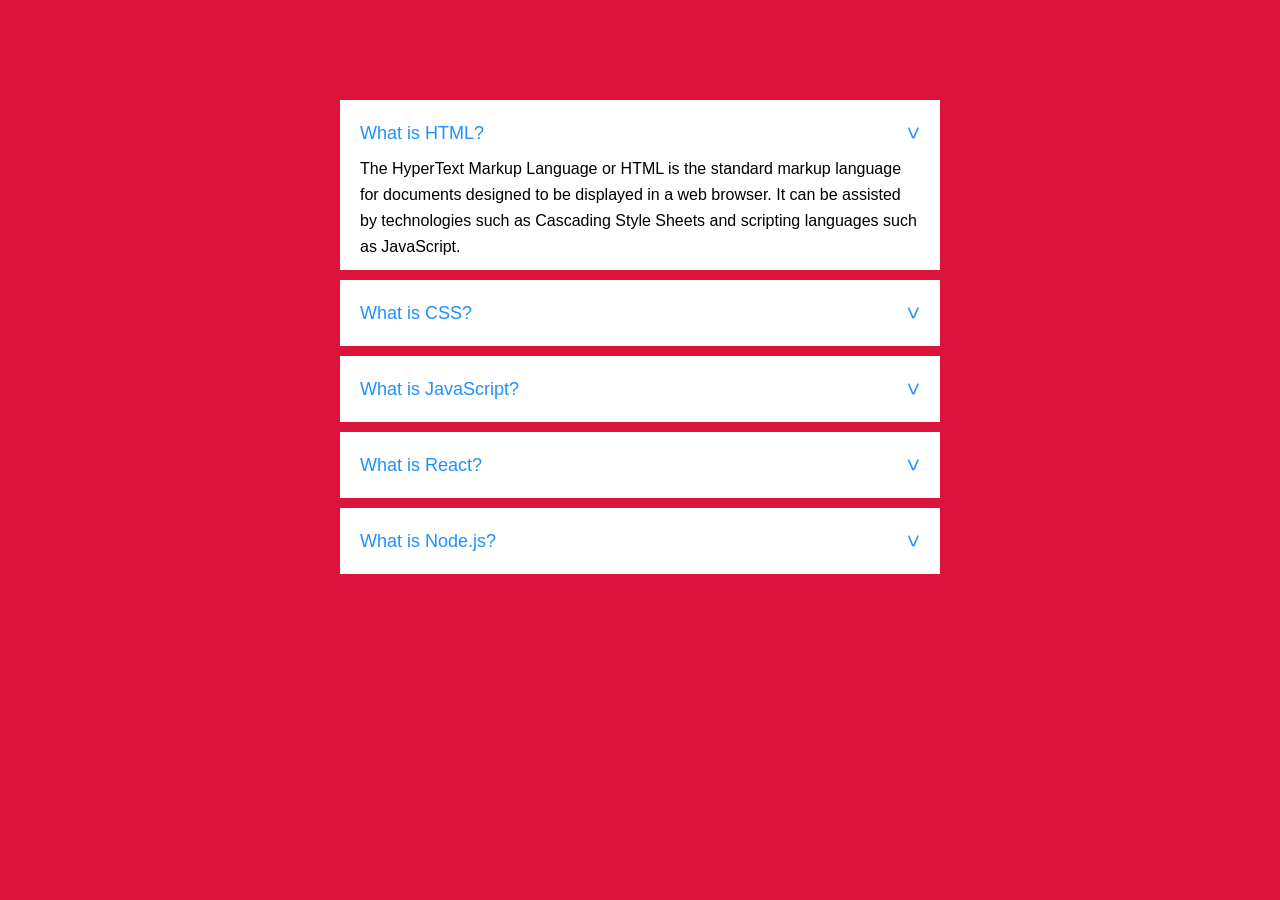
<file: Accordion/index.html>
<html lang="en">
  <head>
    <meta charset="UTF-8" />
    <meta http-equiv="X-UA-Compatible" content="IE=edge" />
    <meta name="viewport" content="width=device-width, initial-scale=1.0" />
    <title>Accordion</title>
    <link rel="stylesheet" href="style.css" />
  </head>
  <body>
    <ul id="accordion">
      <li>
        <label for="first">What is HTML? <span>&#x3e;</span></label>
        <input type="radio" name="accordion" id="first" checked />
        <div class="content">
          <p>
            The HyperText Markup Language or HTML is the standard markup
            language for documents designed to be displayed in a web browser. It
            can be assisted by technologies such as Cascading Style Sheets and
            scripting languages such as JavaScript.
          </p>
        </div>
      </li>
      <li>
        <label for="second">What is CSS? <span>&#x3e;</span></label>
        <input type="radio" name="accordion" id="second" />
        <div class="content">
          <p>
            Cascading Style Sheets is a style sheet language used for describing
            the presentation of a document written in a markup language such as
            HTML. CSS is a cornerstone technology of the World Wide Web,
            alongside HTML and JavaScript.
          </p>
        </div>
      </li>
      <li>
        <label for="third">What is JavaScript? <span>&#x3e;</span></label>
        <input type="radio" name="accordion" id="third" />
        <div class="content">
          <p>
            JavaScript, often abbreviated JS, is a programming language that is
            one of the core technologies of the World Wide Web, alongside HTML
            and CSS. Over 97% of websites use JavaScript on the client side for
            web page behavior, often incorporating third-party libraries.
          </p>
        </div>
      </li>
      <li>
        <label for="fourth">What is React? <span>&#x3e;</span></label>
        <input type="radio" name="accordion" id="fourth" />
        <div class="content">
          <p>
            React is a free and open-source front-end JavaScript library for
            building user interfaces based on UI components. It is maintained by
            Meta and a community of individual developers and companies.
          </p>
        </div>
      </li>
      <li>
        <label for="fifth">What is Node.js? <span>&#x3e;</span></label>
        <input type="radio" name="accordion" id="fifth" />
        <div class="content">
          <p>
            Node.js is an open-source, cross-platform, back-end JavaScript
            runtime environment that runs on the V8 engine and executes
            JavaScript code outside a web browser
          </p>
        </div>
      </li>
    </ul>
  </body>
</html>
</file>
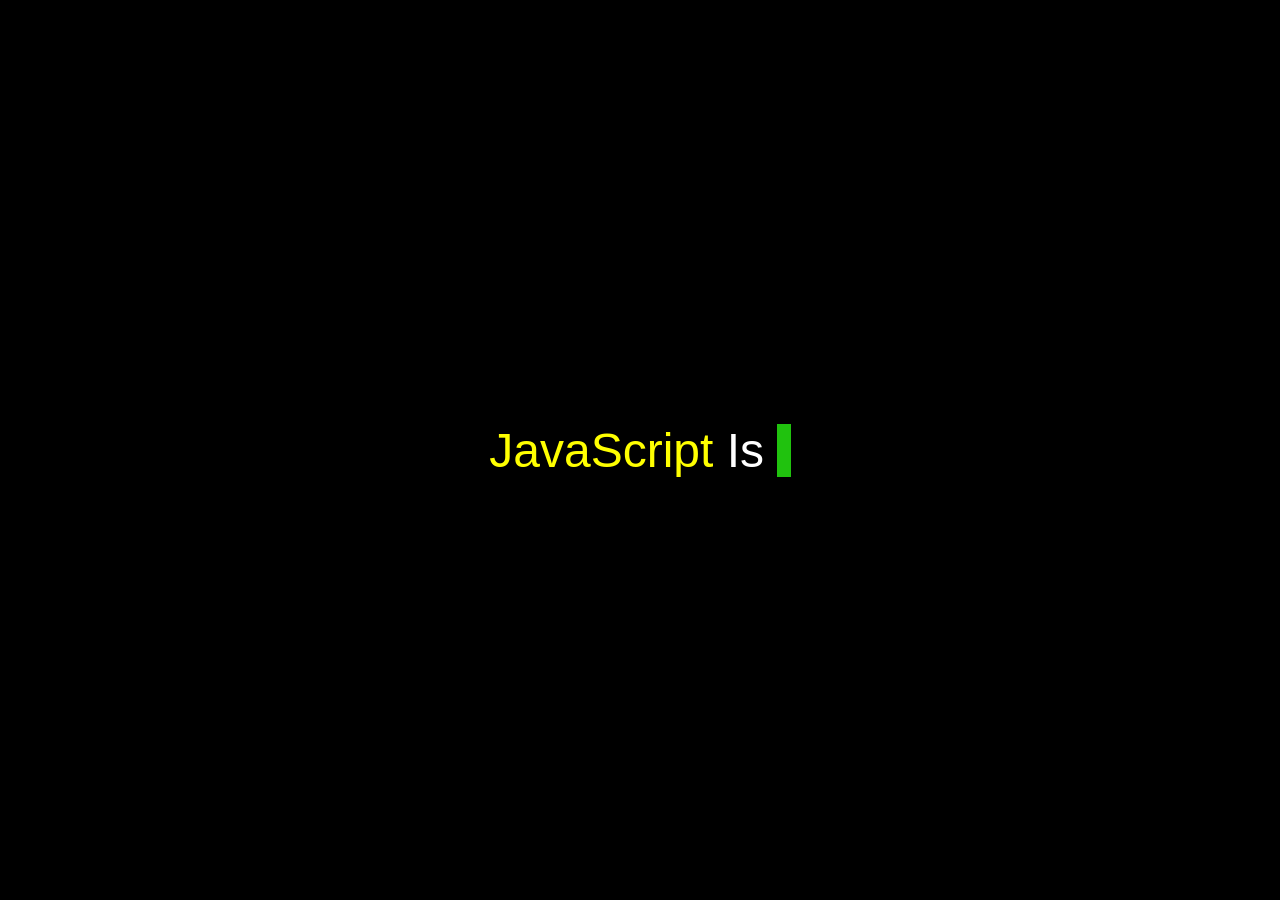
<file: Auto Text/index.html>
<html lang="en">
  <head>
    <meta charset="UTF-8" />
    <meta http-equiv="X-UA-Compatible" content="IE=edge" />
    <meta name="viewport" content="width=device-width, initial-scale=1.0" />
    <title>Auto Text</title>
    <link rel="stylesheet" href="style.css" />
  </head>
  <body>
    <p>
      <span class="js">JavaScript</span> Is <span class="typed-text"></span>
      <span class="cursor">&nbsp;</span>
    </p>

    <script src="app.js"></script>
  </body>
</html>
</file>
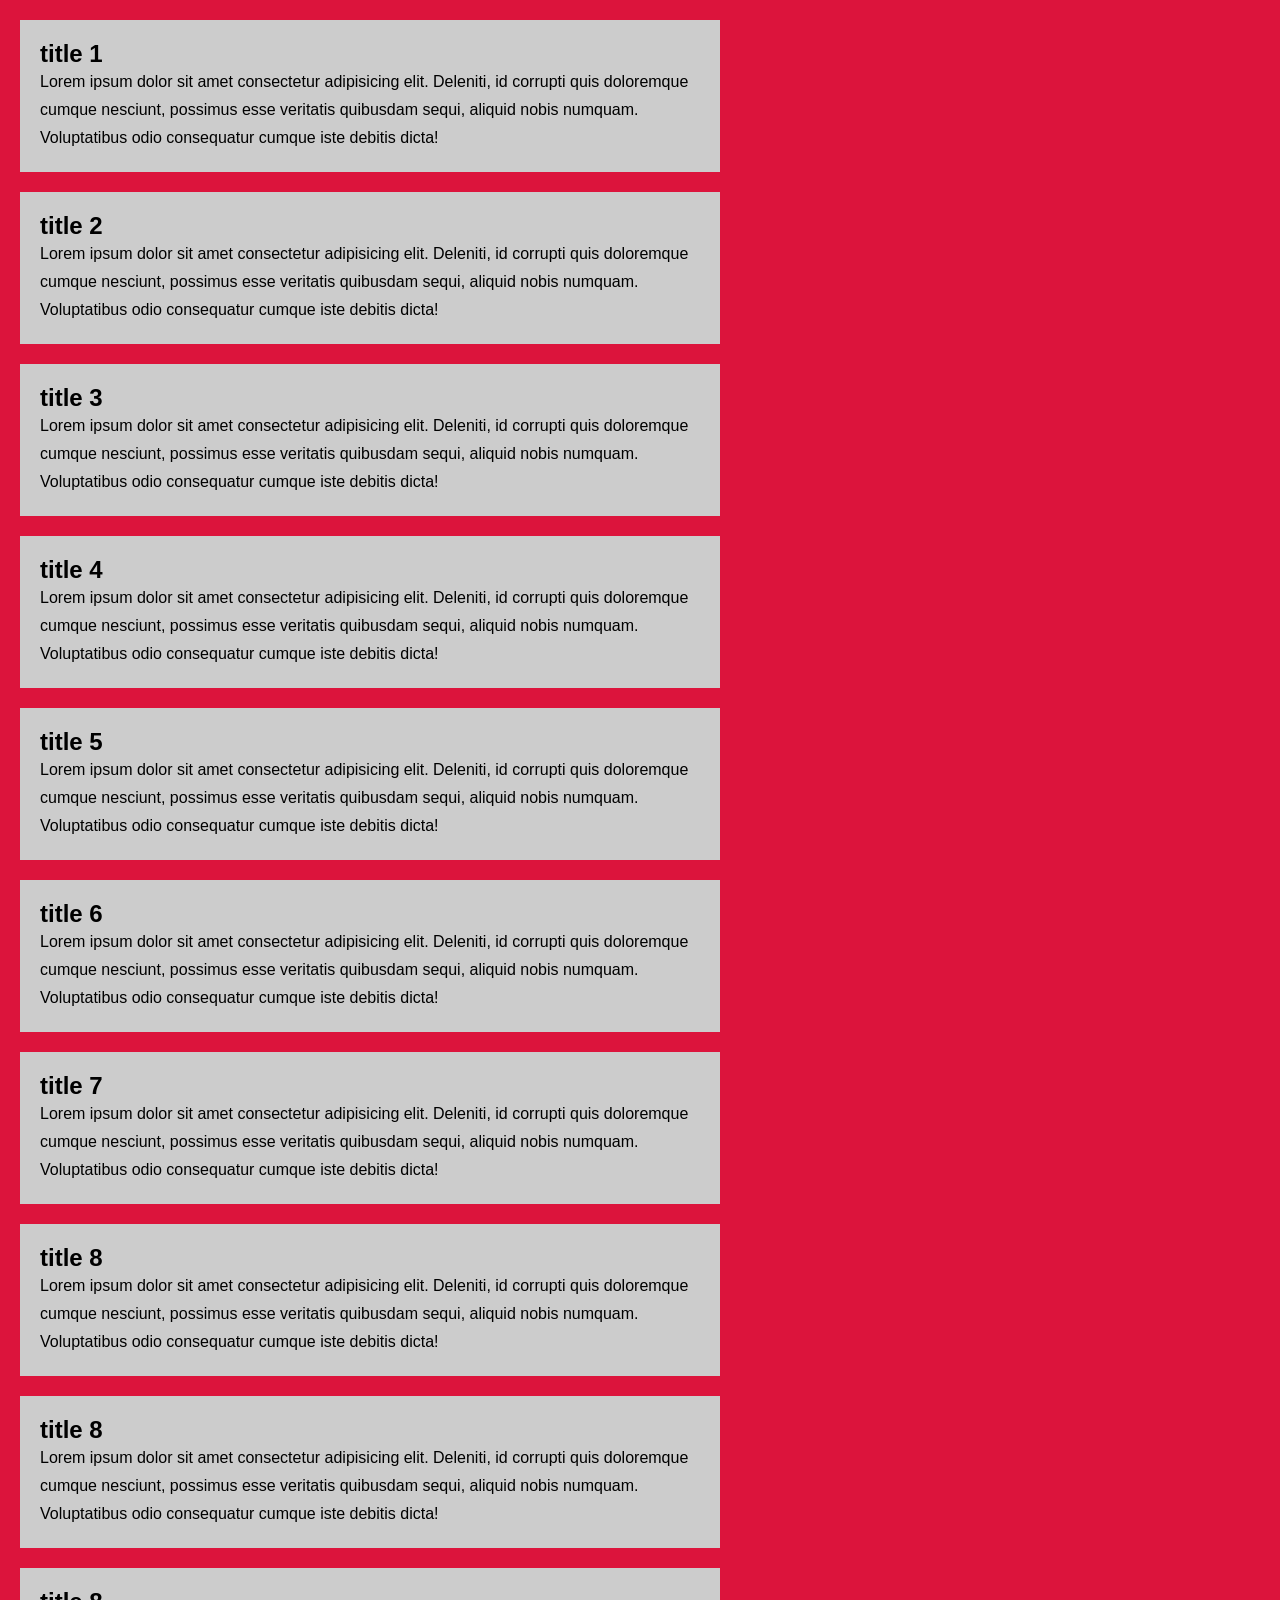
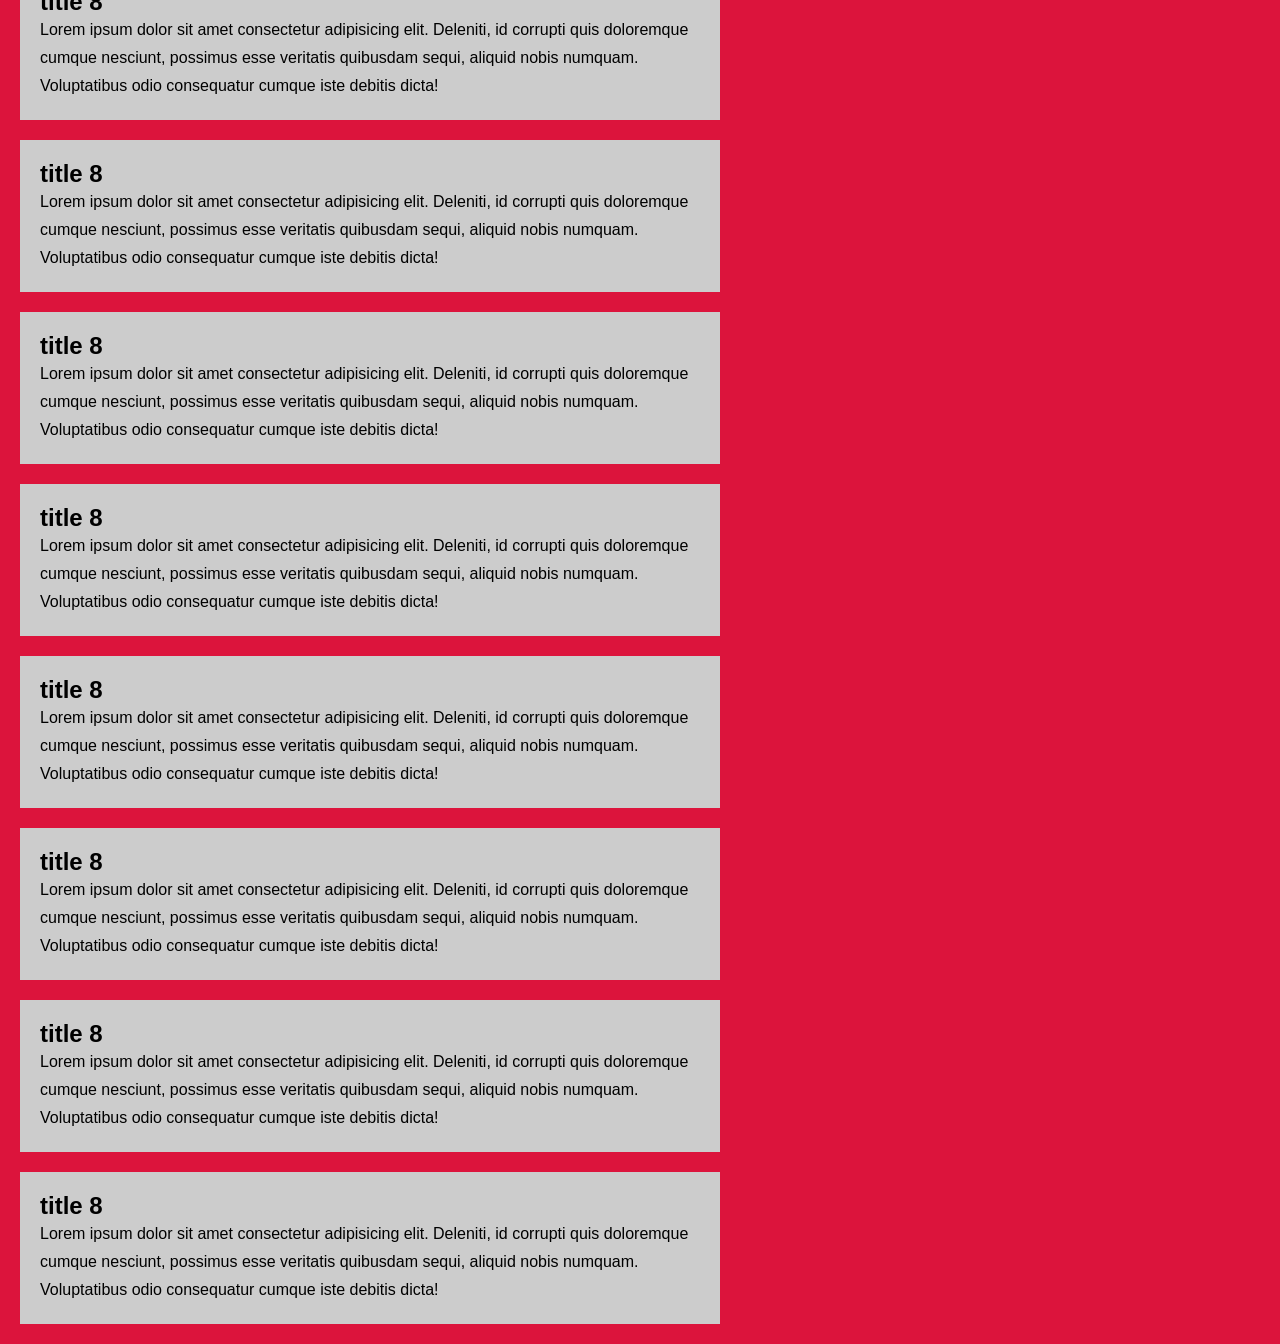
<file: custom scrollbar/index.html>
<!DOCTYPE html>
<html lang="en">
<head>
    <meta charset="UTF-8">
    <meta name="viewport" content="width=device-width, initial-scale=1.0">
    <title>Custom Scroolbar</title>
    <link rel="stylesheet" href="style.css">
</head>
<body>
    <section>
        <div class="card">
            <h2 class="card-title">title 1</h2>
            <p>Lorem ipsum dolor sit amet consectetur adipisicing elit. Deleniti, id corrupti quis doloremque cumque nesciunt, possimus esse veritatis quibusdam sequi, aliquid nobis numquam. Voluptatibus odio consequatur cumque iste debitis dicta!</p>
            <p></p>
        </div>
        <div class="card">
            <h2 class="card-title">title 2</h2>
            <p>Lorem ipsum dolor sit amet consectetur adipisicing elit. Deleniti, id corrupti quis doloremque cumque nesciunt, possimus esse veritatis quibusdam sequi, aliquid nobis numquam. Voluptatibus odio consequatur cumque iste debitis dicta!</p>
        </div>
        <div class="card">
            <h2 class="card-title">title 3</h2>
            <p>Lorem ipsum dolor sit amet consectetur adipisicing elit. Deleniti, id corrupti quis doloremque cumque nesciunt, possimus esse veritatis quibusdam sequi, aliquid nobis numquam. Voluptatibus odio consequatur cumque iste debitis dicta!</p>
        </div>
        <div class="card">
            <h2 class="card-title">title 4</h2>
            <p>Lorem ipsum dolor sit amet consectetur adipisicing elit. Deleniti, id corrupti quis doloremque cumque nesciunt, possimus esse veritatis quibusdam sequi, aliquid nobis numquam. Voluptatibus odio consequatur cumque iste debitis dicta!</p>
        </div>
        <div class="card">
            <h2 class="card-title">title 5</h2>
            <p>Lorem ipsum dolor sit amet consectetur adipisicing elit. Deleniti, id corrupti quis doloremque cumque nesciunt, possimus esse veritatis quibusdam sequi, aliquid nobis numquam. Voluptatibus odio consequatur cumque iste debitis dicta!</p>
        </div>
        <div class="card">
            <h2 class="card-title">title 6</h2>
            <p>Lorem ipsum dolor sit amet consectetur adipisicing elit. Deleniti, id corrupti quis doloremque cumque nesciunt, possimus esse veritatis quibusdam sequi, aliquid nobis numquam. Voluptatibus odio consequatur cumque iste debitis dicta!</p>
        </div>
        <div class="card">
            <h2 class="card-title">title 7</h2>
            <p>Lorem ipsum dolor sit amet consectetur adipisicing elit. Deleniti, id corrupti quis doloremque cumque nesciunt, possimus esse veritatis quibusdam sequi, aliquid nobis numquam. Voluptatibus odio consequatur cumque iste debitis dicta!</p>
        </div>
        <div class="card">
            <h2 class="card-title">title 8</h2>
            <p>Lorem ipsum dolor sit amet consectetur adipisicing elit. Deleniti, id corrupti quis doloremque cumque nesciunt, possimus esse veritatis quibusdam sequi, aliquid nobis numquam. Voluptatibus odio consequatur cumque iste debitis dicta!</p>
        </div>
        <div class="card">
            <h2 class="card-title">title 8</h2>
            <p>Lorem ipsum dolor sit amet consectetur adipisicing elit. Deleniti, id corrupti quis doloremque cumque nesciunt, possimus esse veritatis quibusdam sequi, aliquid nobis numquam. Voluptatibus odio consequatur cumque iste debitis dicta!</p>
        </div>
        <div class="card">
            <h2 class="card-title">title 8</h2>
            <p>Lorem ipsum dolor sit amet consectetur adipisicing elit. Deleniti, id corrupti quis doloremque cumque nesciunt, possimus esse veritatis quibusdam sequi, aliquid nobis numquam. Voluptatibus odio consequatur cumque iste debitis dicta!</p>
        </div>
        <div class="card">
            <h2 class="card-title">title 8</h2>
            <p>Lorem ipsum dolor sit amet consectetur adipisicing elit. Deleniti, id corrupti quis doloremque cumque nesciunt, possimus esse veritatis quibusdam sequi, aliquid nobis numquam. Voluptatibus odio consequatur cumque iste debitis dicta!</p>
        </div>
        <div class="card">
            <h2 class="card-title">title 8</h2>
            <p>Lorem ipsum dolor sit amet consectetur adipisicing elit. Deleniti, id corrupti quis doloremque cumque nesciunt, possimus esse veritatis quibusdam sequi, aliquid nobis numquam. Voluptatibus odio consequatur cumque iste debitis dicta!</p>
        </div>
        <div class="card">
            <h2 class="card-title">title 8</h2>
            <p>Lorem ipsum dolor sit amet consectetur adipisicing elit. Deleniti, id corrupti quis doloremque cumque nesciunt, possimus esse veritatis quibusdam sequi, aliquid nobis numquam. Voluptatibus odio consequatur cumque iste debitis dicta!</p>
        </div>
        <div class="card">
            <h2 class="card-title">title 8</h2>
            <p>Lorem ipsum dolor sit amet consectetur adipisicing elit. Deleniti, id corrupti quis doloremque cumque nesciunt, possimus esse veritatis quibusdam sequi, aliquid nobis numquam. Voluptatibus odio consequatur cumque iste debitis dicta!</p>
        </div>
        <div class="card">
            <h2 class="card-title">title 8</h2>
            <p>Lorem ipsum dolor sit amet consectetur adipisicing elit. Deleniti, id corrupti quis doloremque cumque nesciunt, possimus esse veritatis quibusdam sequi, aliquid nobis numquam. Voluptatibus odio consequatur cumque iste debitis dicta!</p>
        </div>
        <div class="card">
            <h2 class="card-title">title 8</h2>
            <p>Lorem ipsum dolor sit amet consectetur adipisicing elit. Deleniti, id corrupti quis doloremque cumque nesciunt, possimus esse veritatis quibusdam sequi, aliquid nobis numquam. Voluptatibus odio consequatur cumque iste debitis dicta!</p>
        </div>
        <div class="card">
            <h2 class="card-title">title 8</h2>
            <p>Lorem ipsum dolor sit amet consectetur adipisicing elit. Deleniti, id corrupti quis doloremque cumque nesciunt, possimus esse veritatis quibusdam sequi, aliquid nobis numquam. Voluptatibus odio consequatur cumque iste debitis dicta!</p>
        </div>
    </section>
</body>
</html>
</file>
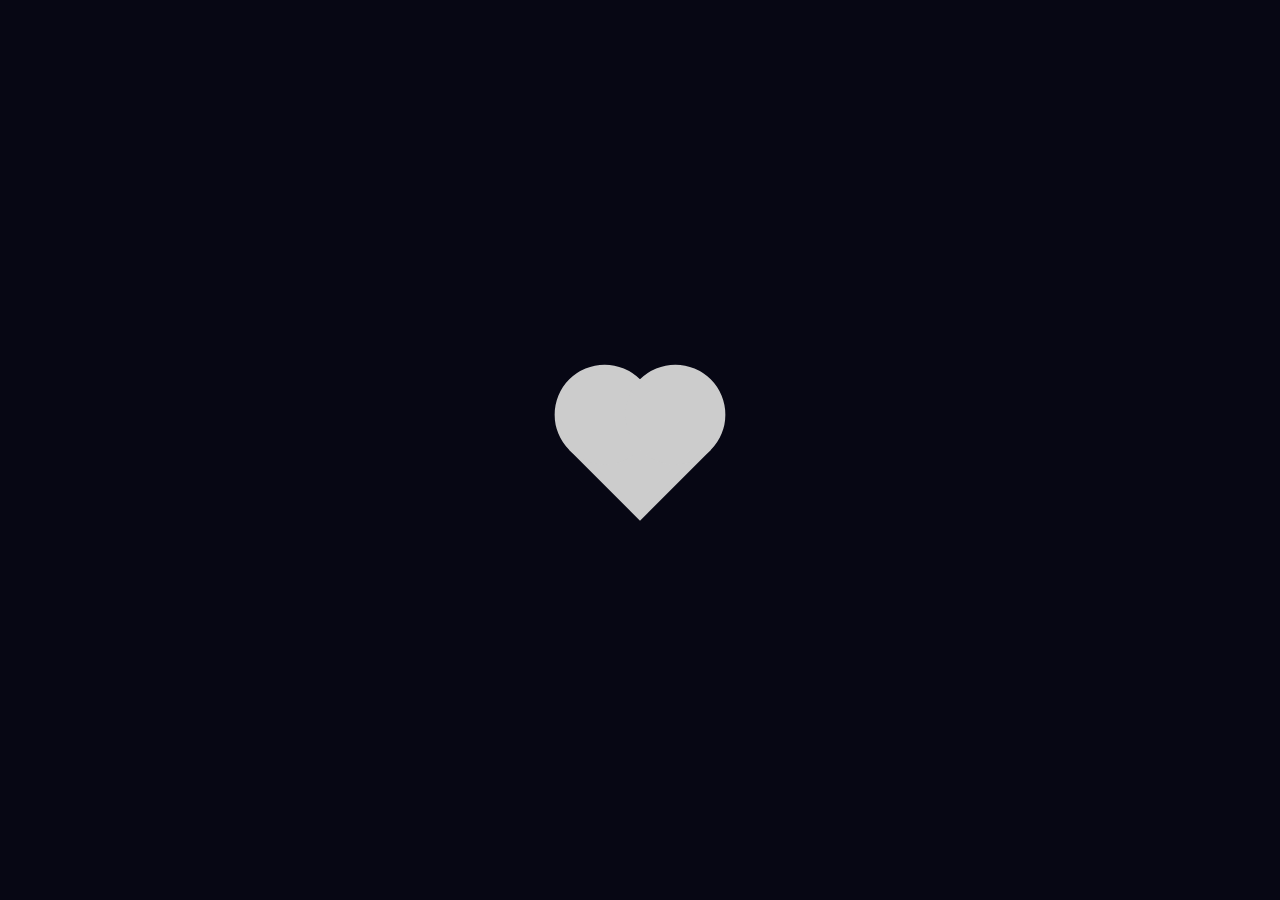
<file: Heart/index.html>
<html lang="en">
  <head>
    <meta charset="UTF-8" />
    <meta http-equiv="X-UA-Compatible" content="IE=edge" />
    <meta name="viewport" content="width=device-width, initial-scale=1.0" />
    <title>Heart</title>
    <link rel="stylesheet" href="style.css" />
  </head>
  <body>
    <div class="gray-heart"></div>
    <div class="red-heart"></div>

    <script src="app.js"></script>
  </body>
</html>
</file>
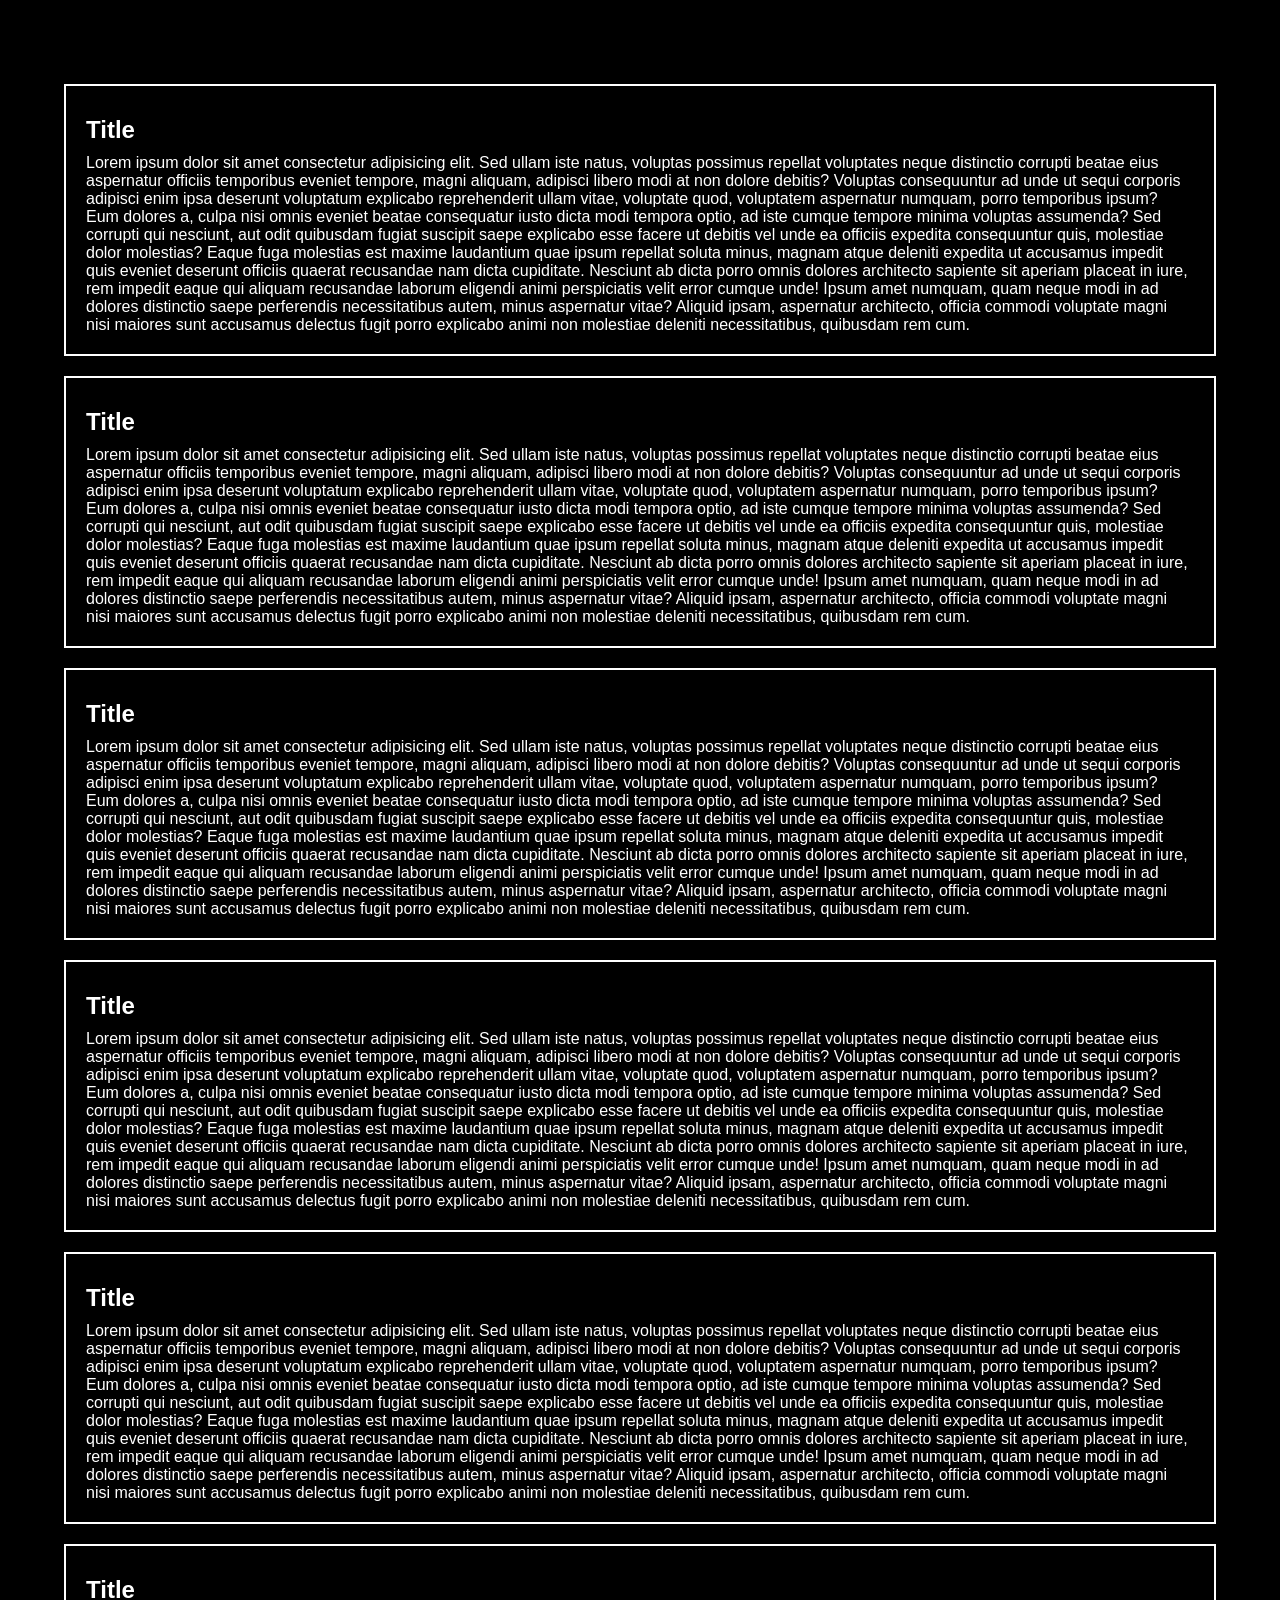
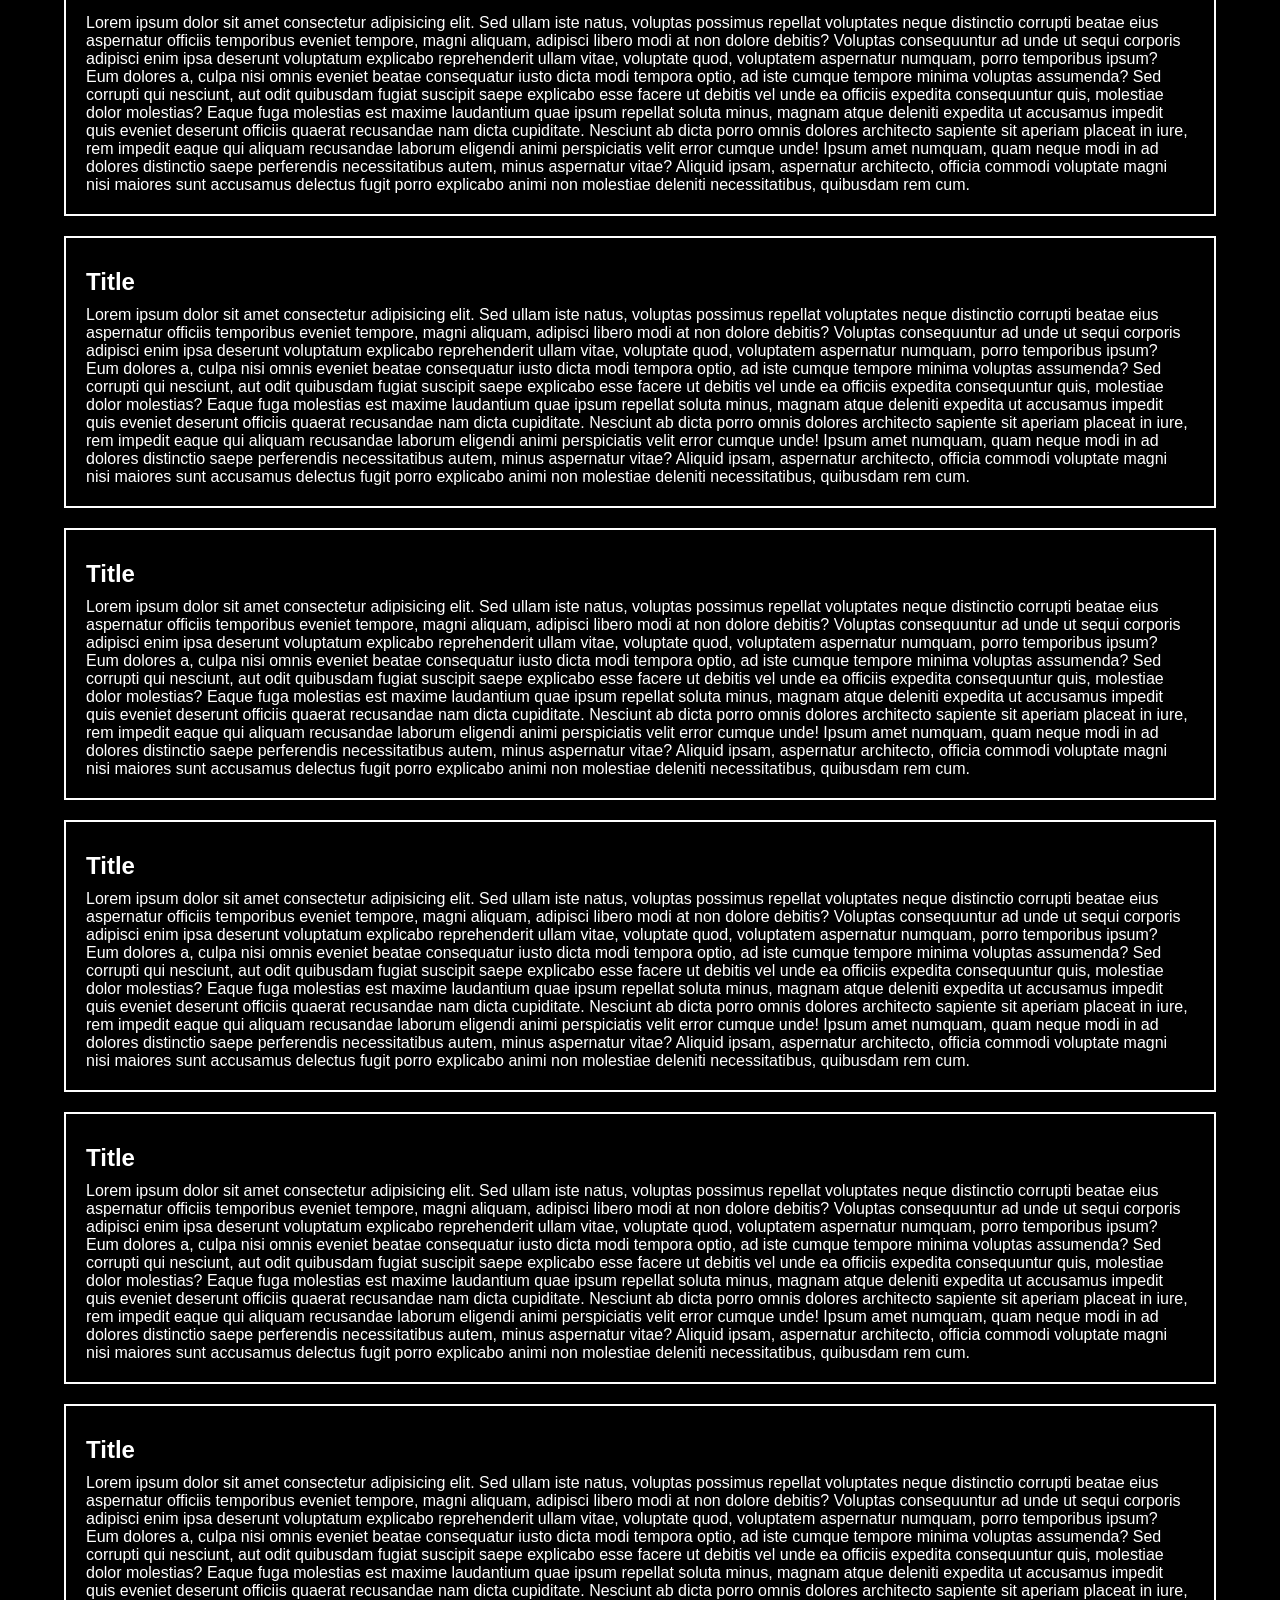
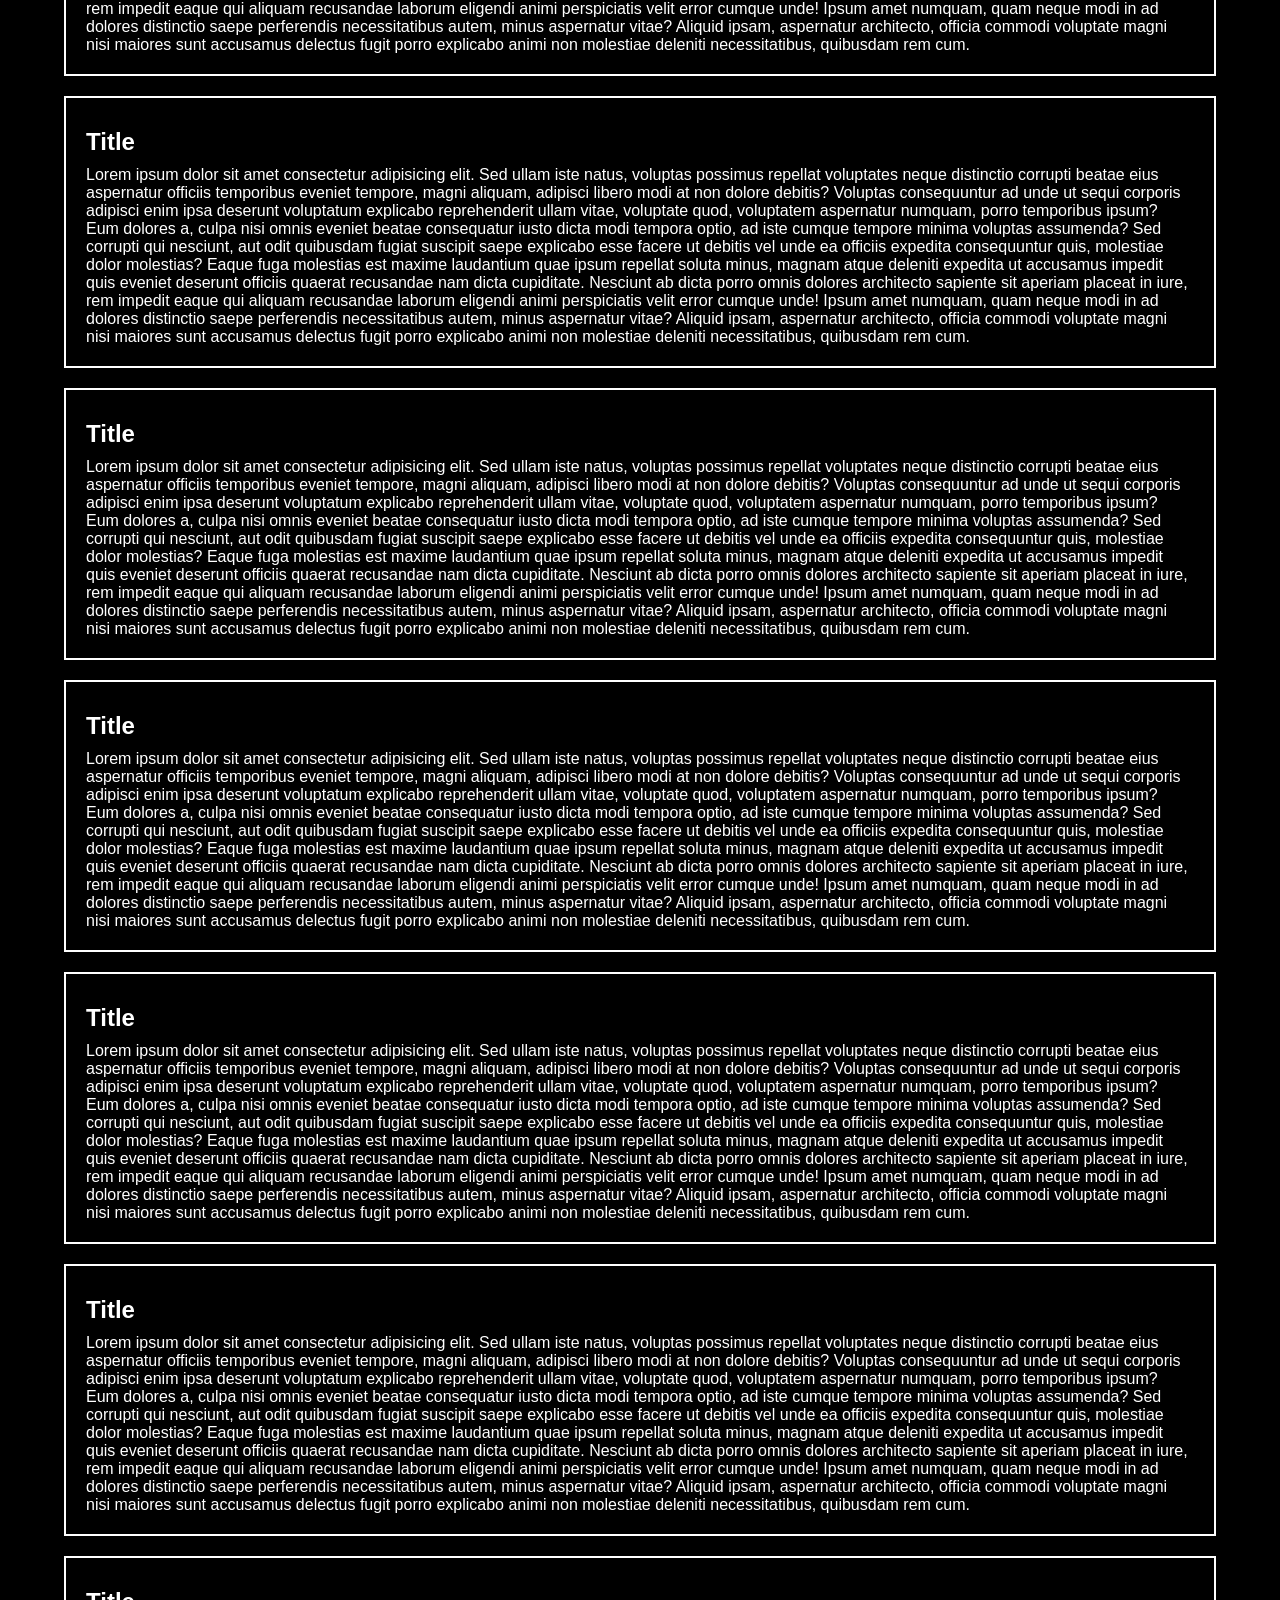
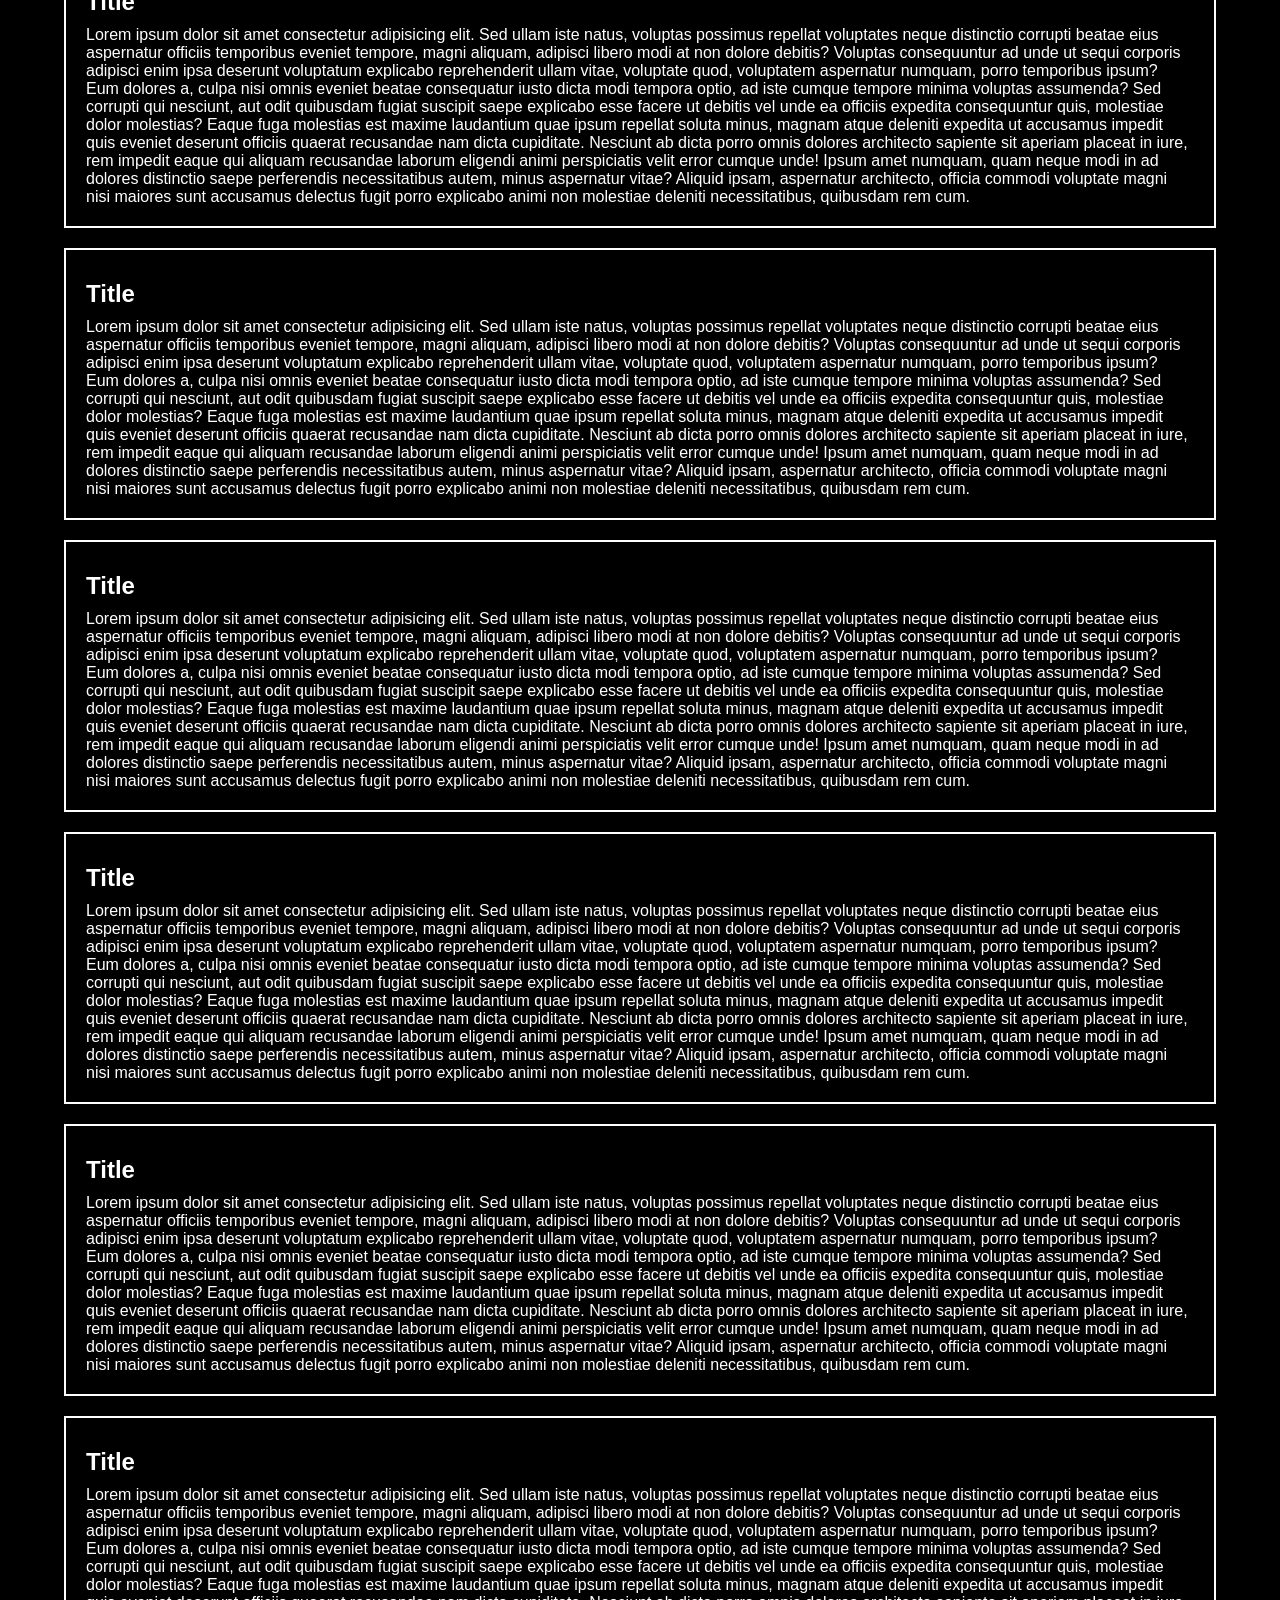
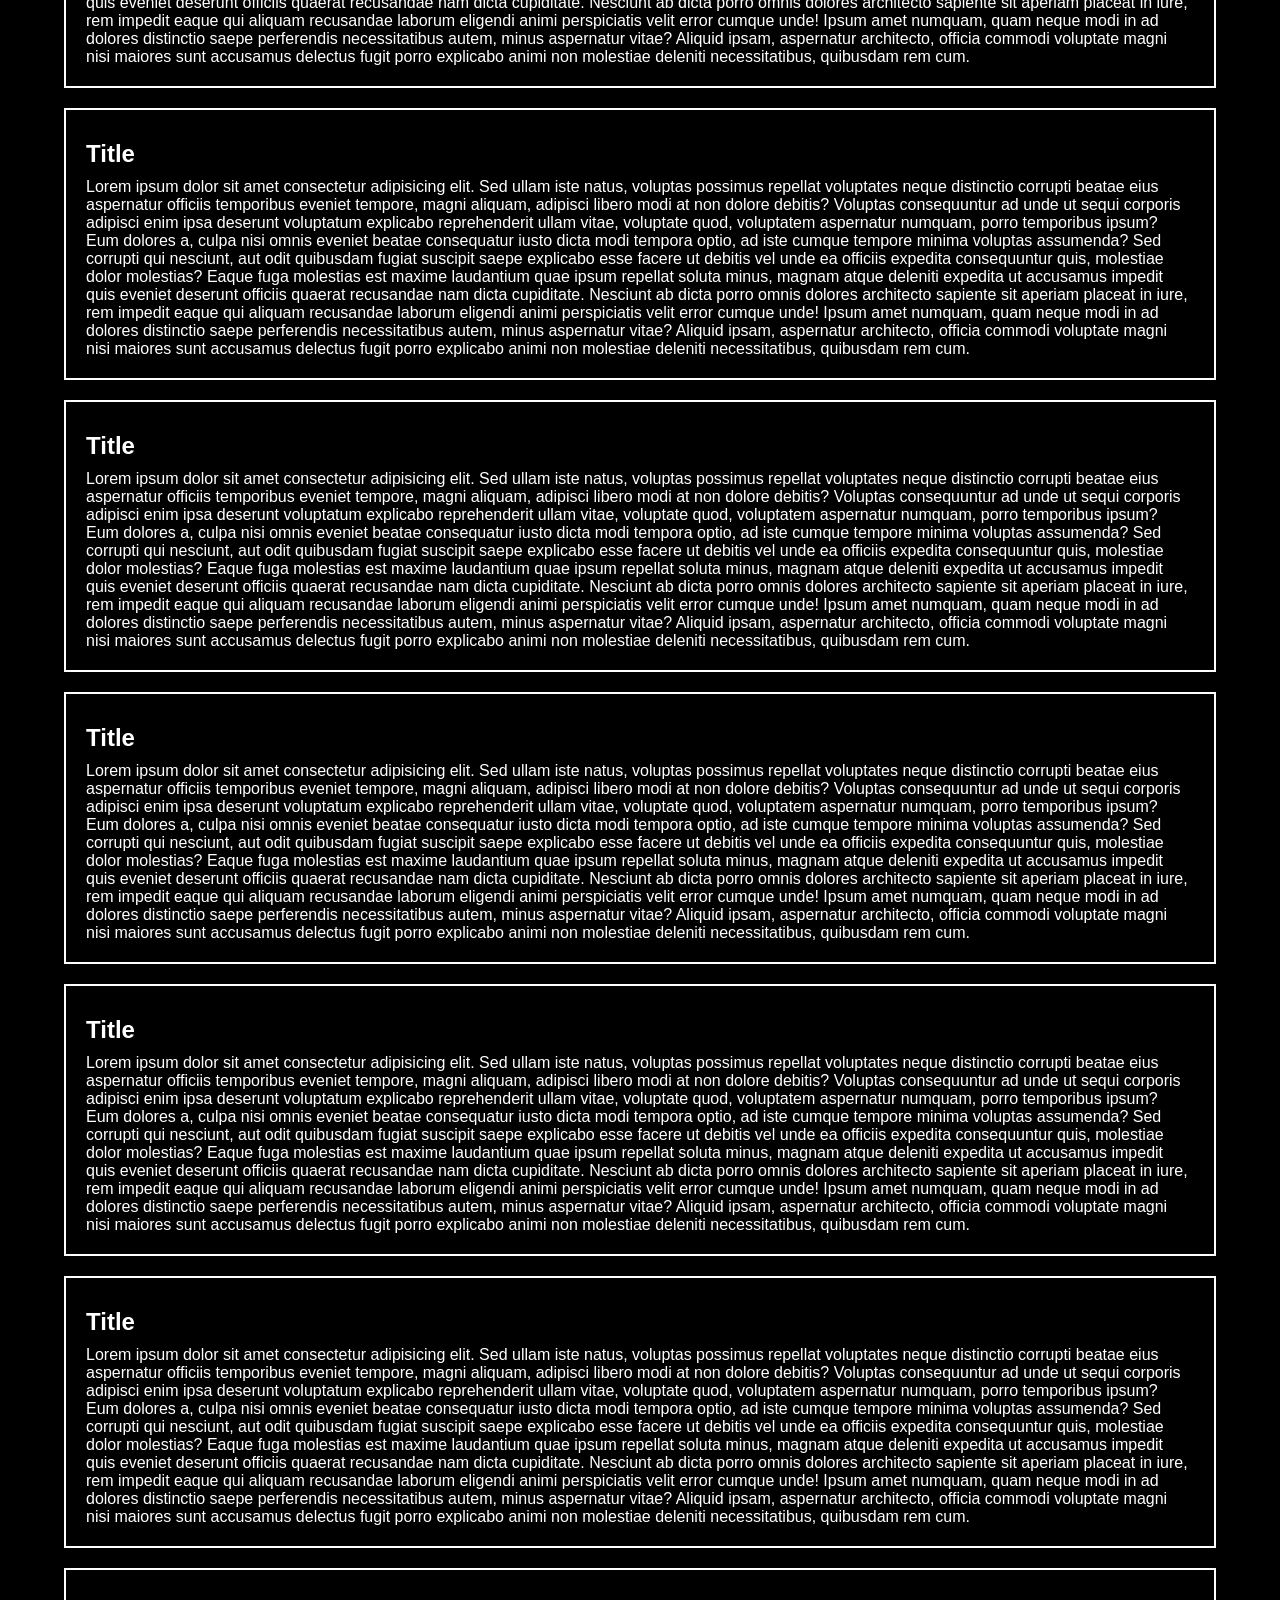
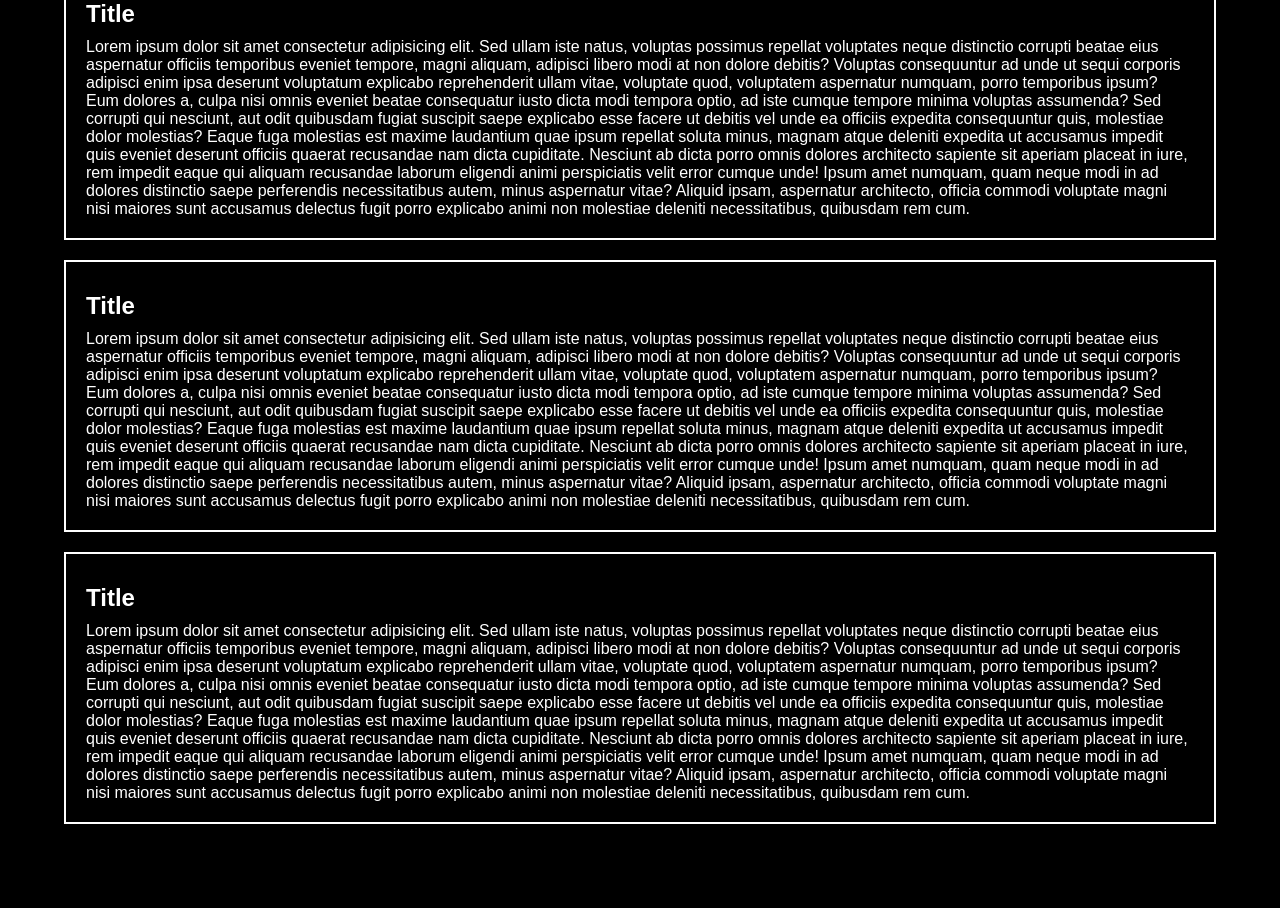
<file: Page Scroll Indicator/index.html>
<!DOCTYPE html>
<html>
  <head>
    <meta charset="utf-8" />
    <meta http-equiv="X-UA-Compatible" content="IE=edge" />
    <meta name="viewport" content="width=device-width,initial-scale=1.0" />
    <title>Page Scroll Indicator</title>
    <link rel="stylesheet" href="style.css" />
  </head>
  <body>
    <div class="content">
      <!-- (section>h1{Title}+p{lorem200})*30 -->
      <section>
        <h1>Title</h1>
        <p>Lorem ipsum dolor sit amet consectetur adipisicing elit. Sed ullam iste natus, voluptas possimus repellat voluptates neque distinctio corrupti beatae eius aspernatur officiis temporibus eveniet tempore, magni aliquam, adipisci libero modi at non dolore debitis? Voluptas consequuntur ad unde ut sequi corporis adipisci enim ipsa deserunt voluptatum explicabo reprehenderit ullam vitae, voluptate quod, voluptatem aspernatur numquam, porro temporibus ipsum? Eum dolores a, culpa nisi omnis eveniet beatae consequatur iusto dicta modi tempora optio, ad iste cumque tempore minima voluptas assumenda? Sed corrupti qui nesciunt, aut odit quibusdam fugiat suscipit saepe explicabo esse facere ut debitis vel unde ea officiis expedita consequuntur quis, molestiae dolor molestias? Eaque fuga molestias est maxime laudantium quae ipsum repellat soluta minus, magnam atque deleniti expedita ut accusamus impedit quis eveniet deserunt officiis quaerat recusandae nam dicta cupiditate. Nesciunt ab dicta porro omnis dolores architecto sapiente sit aperiam placeat in iure, rem impedit eaque qui aliquam recusandae laborum eligendi animi perspiciatis velit error cumque unde! Ipsum amet numquam, quam neque modi in ad dolores distinctio saepe perferendis necessitatibus autem, minus aspernatur vitae? Aliquid ipsam, aspernatur architecto, officia commodi voluptate magni nisi maiores sunt accusamus delectus fugit porro explicabo animi non molestiae deleniti necessitatibus, quibusdam rem cum.</p>
      </section>
      <section>
        <h1>Title</h1>
        <p>Lorem ipsum dolor sit amet consectetur adipisicing elit. Sed ullam iste natus, voluptas possimus repellat voluptates neque distinctio corrupti beatae eius aspernatur officiis temporibus eveniet tempore, magni aliquam, adipisci libero modi at non dolore debitis? Voluptas consequuntur ad unde ut sequi corporis adipisci enim ipsa deserunt voluptatum explicabo reprehenderit ullam vitae, voluptate quod, voluptatem aspernatur numquam, porro temporibus ipsum? Eum dolores a, culpa nisi omnis eveniet beatae consequatur iusto dicta modi tempora optio, ad iste cumque tempore minima voluptas assumenda? Sed corrupti qui nesciunt, aut odit quibusdam fugiat suscipit saepe explicabo esse facere ut debitis vel unde ea officiis expedita consequuntur quis, molestiae dolor molestias? Eaque fuga molestias est maxime laudantium quae ipsum repellat soluta minus, magnam atque deleniti expedita ut accusamus impedit quis eveniet deserunt officiis quaerat recusandae nam dicta cupiditate. Nesciunt ab dicta porro omnis dolores architecto sapiente sit aperiam placeat in iure, rem impedit eaque qui aliquam recusandae laborum eligendi animi perspiciatis velit error cumque unde! Ipsum amet numquam, quam neque modi in ad dolores distinctio saepe perferendis necessitatibus autem, minus aspernatur vitae? Aliquid ipsam, aspernatur architecto, officia commodi voluptate magni nisi maiores sunt accusamus delectus fugit porro explicabo animi non molestiae deleniti necessitatibus, quibusdam rem cum.</p>
      </section>
      <section>
        <h1>Title</h1>
        <p>Lorem ipsum dolor sit amet consectetur adipisicing elit. Sed ullam iste natus, voluptas possimus repellat voluptates neque distinctio corrupti beatae eius aspernatur officiis temporibus eveniet tempore, magni aliquam, adipisci libero modi at non dolore debitis? Voluptas consequuntur ad unde ut sequi corporis adipisci enim ipsa deserunt voluptatum explicabo reprehenderit ullam vitae, voluptate quod, voluptatem aspernatur numquam, porro temporibus ipsum? Eum dolores a, culpa nisi omnis eveniet beatae consequatur iusto dicta modi tempora optio, ad iste cumque tempore minima voluptas assumenda? Sed corrupti qui nesciunt, aut odit quibusdam fugiat suscipit saepe explicabo esse facere ut debitis vel unde ea officiis expedita consequuntur quis, molestiae dolor molestias? Eaque fuga molestias est maxime laudantium quae ipsum repellat soluta minus, magnam atque deleniti expedita ut accusamus impedit quis eveniet deserunt officiis quaerat recusandae nam dicta cupiditate. Nesciunt ab dicta porro omnis dolores architecto sapiente sit aperiam placeat in iure, rem impedit eaque qui aliquam recusandae laborum eligendi animi perspiciatis velit error cumque unde! Ipsum amet numquam, quam neque modi in ad dolores distinctio saepe perferendis necessitatibus autem, minus aspernatur vitae? Aliquid ipsam, aspernatur architecto, officia commodi voluptate magni nisi maiores sunt accusamus delectus fugit porro explicabo animi non molestiae deleniti necessitatibus, quibusdam rem cum.</p>
      </section>
      <section>
        <h1>Title</h1>
        <p>Lorem ipsum dolor sit amet consectetur adipisicing elit. Sed ullam iste natus, voluptas possimus repellat voluptates neque distinctio corrupti beatae eius aspernatur officiis temporibus eveniet tempore, magni aliquam, adipisci libero modi at non dolore debitis? Voluptas consequuntur ad unde ut sequi corporis adipisci enim ipsa deserunt voluptatum explicabo reprehenderit ullam vitae, voluptate quod, voluptatem aspernatur numquam, porro temporibus ipsum? Eum dolores a, culpa nisi omnis eveniet beatae consequatur iusto dicta modi tempora optio, ad iste cumque tempore minima voluptas assumenda? Sed corrupti qui nesciunt, aut odit quibusdam fugiat suscipit saepe explicabo esse facere ut debitis vel unde ea officiis expedita consequuntur quis, molestiae dolor molestias? Eaque fuga molestias est maxime laudantium quae ipsum repellat soluta minus, magnam atque deleniti expedita ut accusamus impedit quis eveniet deserunt officiis quaerat recusandae nam dicta cupiditate. Nesciunt ab dicta porro omnis dolores architecto sapiente sit aperiam placeat in iure, rem impedit eaque qui aliquam recusandae laborum eligendi animi perspiciatis velit error cumque unde! Ipsum amet numquam, quam neque modi in ad dolores distinctio saepe perferendis necessitatibus autem, minus aspernatur vitae? Aliquid ipsam, aspernatur architecto, officia commodi voluptate magni nisi maiores sunt accusamus delectus fugit porro explicabo animi non molestiae deleniti necessitatibus, quibusdam rem cum.</p>
      </section>
      <section>
        <h1>Title</h1>
        <p>Lorem ipsum dolor sit amet consectetur adipisicing elit. Sed ullam iste natus, voluptas possimus repellat voluptates neque distinctio corrupti beatae eius aspernatur officiis temporibus eveniet tempore, magni aliquam, adipisci libero modi at non dolore debitis? Voluptas consequuntur ad unde ut sequi corporis adipisci enim ipsa deserunt voluptatum explicabo reprehenderit ullam vitae, voluptate quod, voluptatem aspernatur numquam, porro temporibus ipsum? Eum dolores a, culpa nisi omnis eveniet beatae consequatur iusto dicta modi tempora optio, ad iste cumque tempore minima voluptas assumenda? Sed corrupti qui nesciunt, aut odit quibusdam fugiat suscipit saepe explicabo esse facere ut debitis vel unde ea officiis expedita consequuntur quis, molestiae dolor molestias? Eaque fuga molestias est maxime laudantium quae ipsum repellat soluta minus, magnam atque deleniti expedita ut accusamus impedit quis eveniet deserunt officiis quaerat recusandae nam dicta cupiditate. Nesciunt ab dicta porro omnis dolores architecto sapiente sit aperiam placeat in iure, rem impedit eaque qui aliquam recusandae laborum eligendi animi perspiciatis velit error cumque unde! Ipsum amet numquam, quam neque modi in ad dolores distinctio saepe perferendis necessitatibus autem, minus aspernatur vitae? Aliquid ipsam, aspernatur architecto, officia commodi voluptate magni nisi maiores sunt accusamus delectus fugit porro explicabo animi non molestiae deleniti necessitatibus, quibusdam rem cum.</p>
      </section>
      <section>
        <h1>Title</h1>
        <p>Lorem ipsum dolor sit amet consectetur adipisicing elit. Sed ullam iste natus, voluptas possimus repellat voluptates neque distinctio corrupti beatae eius aspernatur officiis temporibus eveniet tempore, magni aliquam, adipisci libero modi at non dolore debitis? Voluptas consequuntur ad unde ut sequi corporis adipisci enim ipsa deserunt voluptatum explicabo reprehenderit ullam vitae, voluptate quod, voluptatem aspernatur numquam, porro temporibus ipsum? Eum dolores a, culpa nisi omnis eveniet beatae consequatur iusto dicta modi tempora optio, ad iste cumque tempore minima voluptas assumenda? Sed corrupti qui nesciunt, aut odit quibusdam fugiat suscipit saepe explicabo esse facere ut debitis vel unde ea officiis expedita consequuntur quis, molestiae dolor molestias? Eaque fuga molestias est maxime laudantium quae ipsum repellat soluta minus, magnam atque deleniti expedita ut accusamus impedit quis eveniet deserunt officiis quaerat recusandae nam dicta cupiditate. Nesciunt ab dicta porro omnis dolores architecto sapiente sit aperiam placeat in iure, rem impedit eaque qui aliquam recusandae laborum eligendi animi perspiciatis velit error cumque unde! Ipsum amet numquam, quam neque modi in ad dolores distinctio saepe perferendis necessitatibus autem, minus aspernatur vitae? Aliquid ipsam, aspernatur architecto, officia commodi voluptate magni nisi maiores sunt accusamus delectus fugit porro explicabo animi non molestiae deleniti necessitatibus, quibusdam rem cum.</p>
      </section>
      <section>
        <h1>Title</h1>
        <p>Lorem ipsum dolor sit amet consectetur adipisicing elit. Sed ullam iste natus, voluptas possimus repellat voluptates neque distinctio corrupti beatae eius aspernatur officiis temporibus eveniet tempore, magni aliquam, adipisci libero modi at non dolore debitis? Voluptas consequuntur ad unde ut sequi corporis adipisci enim ipsa deserunt voluptatum explicabo reprehenderit ullam vitae, voluptate quod, voluptatem aspernatur numquam, porro temporibus ipsum? Eum dolores a, culpa nisi omnis eveniet beatae consequatur iusto dicta modi tempora optio, ad iste cumque tempore minima voluptas assumenda? Sed corrupti qui nesciunt, aut odit quibusdam fugiat suscipit saepe explicabo esse facere ut debitis vel unde ea officiis expedita consequuntur quis, molestiae dolor molestias? Eaque fuga molestias est maxime laudantium quae ipsum repellat soluta minus, magnam atque deleniti expedita ut accusamus impedit quis eveniet deserunt officiis quaerat recusandae nam dicta cupiditate. Nesciunt ab dicta porro omnis dolores architecto sapiente sit aperiam placeat in iure, rem impedit eaque qui aliquam recusandae laborum eligendi animi perspiciatis velit error cumque unde! Ipsum amet numquam, quam neque modi in ad dolores distinctio saepe perferendis necessitatibus autem, minus aspernatur vitae? Aliquid ipsam, aspernatur architecto, officia commodi voluptate magni nisi maiores sunt accusamus delectus fugit porro explicabo animi non molestiae deleniti necessitatibus, quibusdam rem cum.</p>
      </section>
      <section>
        <h1>Title</h1>
        <p>Lorem ipsum dolor sit amet consectetur adipisicing elit. Sed ullam iste natus, voluptas possimus repellat voluptates neque distinctio corrupti beatae eius aspernatur officiis temporibus eveniet tempore, magni aliquam, adipisci libero modi at non dolore debitis? Voluptas consequuntur ad unde ut sequi corporis adipisci enim ipsa deserunt voluptatum explicabo reprehenderit ullam vitae, voluptate quod, voluptatem aspernatur numquam, porro temporibus ipsum? Eum dolores a, culpa nisi omnis eveniet beatae consequatur iusto dicta modi tempora optio, ad iste cumque tempore minima voluptas assumenda? Sed corrupti qui nesciunt, aut odit quibusdam fugiat suscipit saepe explicabo esse facere ut debitis vel unde ea officiis expedita consequuntur quis, molestiae dolor molestias? Eaque fuga molestias est maxime laudantium quae ipsum repellat soluta minus, magnam atque deleniti expedita ut accusamus impedit quis eveniet deserunt officiis quaerat recusandae nam dicta cupiditate. Nesciunt ab dicta porro omnis dolores architecto sapiente sit aperiam placeat in iure, rem impedit eaque qui aliquam recusandae laborum eligendi animi perspiciatis velit error cumque unde! Ipsum amet numquam, quam neque modi in ad dolores distinctio saepe perferendis necessitatibus autem, minus aspernatur vitae? Aliquid ipsam, aspernatur architecto, officia commodi voluptate magni nisi maiores sunt accusamus delectus fugit porro explicabo animi non molestiae deleniti necessitatibus, quibusdam rem cum.</p>
      </section>
      <section>
        <h1>Title</h1>
        <p>Lorem ipsum dolor sit amet consectetur adipisicing elit. Sed ullam iste natus, voluptas possimus repellat voluptates neque distinctio corrupti beatae eius aspernatur officiis temporibus eveniet tempore, magni aliquam, adipisci libero modi at non dolore debitis? Voluptas consequuntur ad unde ut sequi corporis adipisci enim ipsa deserunt voluptatum explicabo reprehenderit ullam vitae, voluptate quod, voluptatem aspernatur numquam, porro temporibus ipsum? Eum dolores a, culpa nisi omnis eveniet beatae consequatur iusto dicta modi tempora optio, ad iste cumque tempore minima voluptas assumenda? Sed corrupti qui nesciunt, aut odit quibusdam fugiat suscipit saepe explicabo esse facere ut debitis vel unde ea officiis expedita consequuntur quis, molestiae dolor molestias? Eaque fuga molestias est maxime laudantium quae ipsum repellat soluta minus, magnam atque deleniti expedita ut accusamus impedit quis eveniet deserunt officiis quaerat recusandae nam dicta cupiditate. Nesciunt ab dicta porro omnis dolores architecto sapiente sit aperiam placeat in iure, rem impedit eaque qui aliquam recusandae laborum eligendi animi perspiciatis velit error cumque unde! Ipsum amet numquam, quam neque modi in ad dolores distinctio saepe perferendis necessitatibus autem, minus aspernatur vitae? Aliquid ipsam, aspernatur architecto, officia commodi voluptate magni nisi maiores sunt accusamus delectus fugit porro explicabo animi non molestiae deleniti necessitatibus, quibusdam rem cum.</p>
      </section>
      <section>
        <h1>Title</h1>
        <p>Lorem ipsum dolor sit amet consectetur adipisicing elit. Sed ullam iste natus, voluptas possimus repellat voluptates neque distinctio corrupti beatae eius aspernatur officiis temporibus eveniet tempore, magni aliquam, adipisci libero modi at non dolore debitis? Voluptas consequuntur ad unde ut sequi corporis adipisci enim ipsa deserunt voluptatum explicabo reprehenderit ullam vitae, voluptate quod, voluptatem aspernatur numquam, porro temporibus ipsum? Eum dolores a, culpa nisi omnis eveniet beatae consequatur iusto dicta modi tempora optio, ad iste cumque tempore minima voluptas assumenda? Sed corrupti qui nesciunt, aut odit quibusdam fugiat suscipit saepe explicabo esse facere ut debitis vel unde ea officiis expedita consequuntur quis, molestiae dolor molestias? Eaque fuga molestias est maxime laudantium quae ipsum repellat soluta minus, magnam atque deleniti expedita ut accusamus impedit quis eveniet deserunt officiis quaerat recusandae nam dicta cupiditate. Nesciunt ab dicta porro omnis dolores architecto sapiente sit aperiam placeat in iure, rem impedit eaque qui aliquam recusandae laborum eligendi animi perspiciatis velit error cumque unde! Ipsum amet numquam, quam neque modi in ad dolores distinctio saepe perferendis necessitatibus autem, minus aspernatur vitae? Aliquid ipsam, aspernatur architecto, officia commodi voluptate magni nisi maiores sunt accusamus delectus fugit porro explicabo animi non molestiae deleniti necessitatibus, quibusdam rem cum.</p>
      </section>
      <section>
        <h1>Title</h1>
        <p>Lorem ipsum dolor sit amet consectetur adipisicing elit. Sed ullam iste natus, voluptas possimus repellat voluptates neque distinctio corrupti beatae eius aspernatur officiis temporibus eveniet tempore, magni aliquam, adipisci libero modi at non dolore debitis? Voluptas consequuntur ad unde ut sequi corporis adipisci enim ipsa deserunt voluptatum explicabo reprehenderit ullam vitae, voluptate quod, voluptatem aspernatur numquam, porro temporibus ipsum? Eum dolores a, culpa nisi omnis eveniet beatae consequatur iusto dicta modi tempora optio, ad iste cumque tempore minima voluptas assumenda? Sed corrupti qui nesciunt, aut odit quibusdam fugiat suscipit saepe explicabo esse facere ut debitis vel unde ea officiis expedita consequuntur quis, molestiae dolor molestias? Eaque fuga molestias est maxime laudantium quae ipsum repellat soluta minus, magnam atque deleniti expedita ut accusamus impedit quis eveniet deserunt officiis quaerat recusandae nam dicta cupiditate. Nesciunt ab dicta porro omnis dolores architecto sapiente sit aperiam placeat in iure, rem impedit eaque qui aliquam recusandae laborum eligendi animi perspiciatis velit error cumque unde! Ipsum amet numquam, quam neque modi in ad dolores distinctio saepe perferendis necessitatibus autem, minus aspernatur vitae? Aliquid ipsam, aspernatur architecto, officia commodi voluptate magni nisi maiores sunt accusamus delectus fugit porro explicabo animi non molestiae deleniti necessitatibus, quibusdam rem cum.</p>
      </section>
      <section>
        <h1>Title</h1>
        <p>Lorem ipsum dolor sit amet consectetur adipisicing elit. Sed ullam iste natus, voluptas possimus repellat voluptates neque distinctio corrupti beatae eius aspernatur officiis temporibus eveniet tempore, magni aliquam, adipisci libero modi at non dolore debitis? Voluptas consequuntur ad unde ut sequi corporis adipisci enim ipsa deserunt voluptatum explicabo reprehenderit ullam vitae, voluptate quod, voluptatem aspernatur numquam, porro temporibus ipsum? Eum dolores a, culpa nisi omnis eveniet beatae consequatur iusto dicta modi tempora optio, ad iste cumque tempore minima voluptas assumenda? Sed corrupti qui nesciunt, aut odit quibusdam fugiat suscipit saepe explicabo esse facere ut debitis vel unde ea officiis expedita consequuntur quis, molestiae dolor molestias? Eaque fuga molestias est maxime laudantium quae ipsum repellat soluta minus, magnam atque deleniti expedita ut accusamus impedit quis eveniet deserunt officiis quaerat recusandae nam dicta cupiditate. Nesciunt ab dicta porro omnis dolores architecto sapiente sit aperiam placeat in iure, rem impedit eaque qui aliquam recusandae laborum eligendi animi perspiciatis velit error cumque unde! Ipsum amet numquam, quam neque modi in ad dolores distinctio saepe perferendis necessitatibus autem, minus aspernatur vitae? Aliquid ipsam, aspernatur architecto, officia commodi voluptate magni nisi maiores sunt accusamus delectus fugit porro explicabo animi non molestiae deleniti necessitatibus, quibusdam rem cum.</p>
      </section>
      <section>
        <h1>Title</h1>
        <p>Lorem ipsum dolor sit amet consectetur adipisicing elit. Sed ullam iste natus, voluptas possimus repellat voluptates neque distinctio corrupti beatae eius aspernatur officiis temporibus eveniet tempore, magni aliquam, adipisci libero modi at non dolore debitis? Voluptas consequuntur ad unde ut sequi corporis adipisci enim ipsa deserunt voluptatum explicabo reprehenderit ullam vitae, voluptate quod, voluptatem aspernatur numquam, porro temporibus ipsum? Eum dolores a, culpa nisi omnis eveniet beatae consequatur iusto dicta modi tempora optio, ad iste cumque tempore minima voluptas assumenda? Sed corrupti qui nesciunt, aut odit quibusdam fugiat suscipit saepe explicabo esse facere ut debitis vel unde ea officiis expedita consequuntur quis, molestiae dolor molestias? Eaque fuga molestias est maxime laudantium quae ipsum repellat soluta minus, magnam atque deleniti expedita ut accusamus impedit quis eveniet deserunt officiis quaerat recusandae nam dicta cupiditate. Nesciunt ab dicta porro omnis dolores architecto sapiente sit aperiam placeat in iure, rem impedit eaque qui aliquam recusandae laborum eligendi animi perspiciatis velit error cumque unde! Ipsum amet numquam, quam neque modi in ad dolores distinctio saepe perferendis necessitatibus autem, minus aspernatur vitae? Aliquid ipsam, aspernatur architecto, officia commodi voluptate magni nisi maiores sunt accusamus delectus fugit porro explicabo animi non molestiae deleniti necessitatibus, quibusdam rem cum.</p>
      </section>
      <section>
        <h1>Title</h1>
        <p>Lorem ipsum dolor sit amet consectetur adipisicing elit. Sed ullam iste natus, voluptas possimus repellat voluptates neque distinctio corrupti beatae eius aspernatur officiis temporibus eveniet tempore, magni aliquam, adipisci libero modi at non dolore debitis? Voluptas consequuntur ad unde ut sequi corporis adipisci enim ipsa deserunt voluptatum explicabo reprehenderit ullam vitae, voluptate quod, voluptatem aspernatur numquam, porro temporibus ipsum? Eum dolores a, culpa nisi omnis eveniet beatae consequatur iusto dicta modi tempora optio, ad iste cumque tempore minima voluptas assumenda? Sed corrupti qui nesciunt, aut odit quibusdam fugiat suscipit saepe explicabo esse facere ut debitis vel unde ea officiis expedita consequuntur quis, molestiae dolor molestias? Eaque fuga molestias est maxime laudantium quae ipsum repellat soluta minus, magnam atque deleniti expedita ut accusamus impedit quis eveniet deserunt officiis quaerat recusandae nam dicta cupiditate. Nesciunt ab dicta porro omnis dolores architecto sapiente sit aperiam placeat in iure, rem impedit eaque qui aliquam recusandae laborum eligendi animi perspiciatis velit error cumque unde! Ipsum amet numquam, quam neque modi in ad dolores distinctio saepe perferendis necessitatibus autem, minus aspernatur vitae? Aliquid ipsam, aspernatur architecto, officia commodi voluptate magni nisi maiores sunt accusamus delectus fugit porro explicabo animi non molestiae deleniti necessitatibus, quibusdam rem cum.</p>
      </section>
      <section>
        <h1>Title</h1>
        <p>Lorem ipsum dolor sit amet consectetur adipisicing elit. Sed ullam iste natus, voluptas possimus repellat voluptates neque distinctio corrupti beatae eius aspernatur officiis temporibus eveniet tempore, magni aliquam, adipisci libero modi at non dolore debitis? Voluptas consequuntur ad unde ut sequi corporis adipisci enim ipsa deserunt voluptatum explicabo reprehenderit ullam vitae, voluptate quod, voluptatem aspernatur numquam, porro temporibus ipsum? Eum dolores a, culpa nisi omnis eveniet beatae consequatur iusto dicta modi tempora optio, ad iste cumque tempore minima voluptas assumenda? Sed corrupti qui nesciunt, aut odit quibusdam fugiat suscipit saepe explicabo esse facere ut debitis vel unde ea officiis expedita consequuntur quis, molestiae dolor molestias? Eaque fuga molestias est maxime laudantium quae ipsum repellat soluta minus, magnam atque deleniti expedita ut accusamus impedit quis eveniet deserunt officiis quaerat recusandae nam dicta cupiditate. Nesciunt ab dicta porro omnis dolores architecto sapiente sit aperiam placeat in iure, rem impedit eaque qui aliquam recusandae laborum eligendi animi perspiciatis velit error cumque unde! Ipsum amet numquam, quam neque modi in ad dolores distinctio saepe perferendis necessitatibus autem, minus aspernatur vitae? Aliquid ipsam, aspernatur architecto, officia commodi voluptate magni nisi maiores sunt accusamus delectus fugit porro explicabo animi non molestiae deleniti necessitatibus, quibusdam rem cum.</p>
      </section>
      <section>
        <h1>Title</h1>
        <p>Lorem ipsum dolor sit amet consectetur adipisicing elit. Sed ullam iste natus, voluptas possimus repellat voluptates neque distinctio corrupti beatae eius aspernatur officiis temporibus eveniet tempore, magni aliquam, adipisci libero modi at non dolore debitis? Voluptas consequuntur ad unde ut sequi corporis adipisci enim ipsa deserunt voluptatum explicabo reprehenderit ullam vitae, voluptate quod, voluptatem aspernatur numquam, porro temporibus ipsum? Eum dolores a, culpa nisi omnis eveniet beatae consequatur iusto dicta modi tempora optio, ad iste cumque tempore minima voluptas assumenda? Sed corrupti qui nesciunt, aut odit quibusdam fugiat suscipit saepe explicabo esse facere ut debitis vel unde ea officiis expedita consequuntur quis, molestiae dolor molestias? Eaque fuga molestias est maxime laudantium quae ipsum repellat soluta minus, magnam atque deleniti expedita ut accusamus impedit quis eveniet deserunt officiis quaerat recusandae nam dicta cupiditate. Nesciunt ab dicta porro omnis dolores architecto sapiente sit aperiam placeat in iure, rem impedit eaque qui aliquam recusandae laborum eligendi animi perspiciatis velit error cumque unde! Ipsum amet numquam, quam neque modi in ad dolores distinctio saepe perferendis necessitatibus autem, minus aspernatur vitae? Aliquid ipsam, aspernatur architecto, officia commodi voluptate magni nisi maiores sunt accusamus delectus fugit porro explicabo animi non molestiae deleniti necessitatibus, quibusdam rem cum.</p>
      </section>
      <section>
        <h1>Title</h1>
        <p>Lorem ipsum dolor sit amet consectetur adipisicing elit. Sed ullam iste natus, voluptas possimus repellat voluptates neque distinctio corrupti beatae eius aspernatur officiis temporibus eveniet tempore, magni aliquam, adipisci libero modi at non dolore debitis? Voluptas consequuntur ad unde ut sequi corporis adipisci enim ipsa deserunt voluptatum explicabo reprehenderit ullam vitae, voluptate quod, voluptatem aspernatur numquam, porro temporibus ipsum? Eum dolores a, culpa nisi omnis eveniet beatae consequatur iusto dicta modi tempora optio, ad iste cumque tempore minima voluptas assumenda? Sed corrupti qui nesciunt, aut odit quibusdam fugiat suscipit saepe explicabo esse facere ut debitis vel unde ea officiis expedita consequuntur quis, molestiae dolor molestias? Eaque fuga molestias est maxime laudantium quae ipsum repellat soluta minus, magnam atque deleniti expedita ut accusamus impedit quis eveniet deserunt officiis quaerat recusandae nam dicta cupiditate. Nesciunt ab dicta porro omnis dolores architecto sapiente sit aperiam placeat in iure, rem impedit eaque qui aliquam recusandae laborum eligendi animi perspiciatis velit error cumque unde! Ipsum amet numquam, quam neque modi in ad dolores distinctio saepe perferendis necessitatibus autem, minus aspernatur vitae? Aliquid ipsam, aspernatur architecto, officia commodi voluptate magni nisi maiores sunt accusamus delectus fugit porro explicabo animi non molestiae deleniti necessitatibus, quibusdam rem cum.</p>
      </section>
      <section>
        <h1>Title</h1>
        <p>Lorem ipsum dolor sit amet consectetur adipisicing elit. Sed ullam iste natus, voluptas possimus repellat voluptates neque distinctio corrupti beatae eius aspernatur officiis temporibus eveniet tempore, magni aliquam, adipisci libero modi at non dolore debitis? Voluptas consequuntur ad unde ut sequi corporis adipisci enim ipsa deserunt voluptatum explicabo reprehenderit ullam vitae, voluptate quod, voluptatem aspernatur numquam, porro temporibus ipsum? Eum dolores a, culpa nisi omnis eveniet beatae consequatur iusto dicta modi tempora optio, ad iste cumque tempore minima voluptas assumenda? Sed corrupti qui nesciunt, aut odit quibusdam fugiat suscipit saepe explicabo esse facere ut debitis vel unde ea officiis expedita consequuntur quis, molestiae dolor molestias? Eaque fuga molestias est maxime laudantium quae ipsum repellat soluta minus, magnam atque deleniti expedita ut accusamus impedit quis eveniet deserunt officiis quaerat recusandae nam dicta cupiditate. Nesciunt ab dicta porro omnis dolores architecto sapiente sit aperiam placeat in iure, rem impedit eaque qui aliquam recusandae laborum eligendi animi perspiciatis velit error cumque unde! Ipsum amet numquam, quam neque modi in ad dolores distinctio saepe perferendis necessitatibus autem, minus aspernatur vitae? Aliquid ipsam, aspernatur architecto, officia commodi voluptate magni nisi maiores sunt accusamus delectus fugit porro explicabo animi non molestiae deleniti necessitatibus, quibusdam rem cum.</p>
      </section>
      <section>
        <h1>Title</h1>
        <p>Lorem ipsum dolor sit amet consectetur adipisicing elit. Sed ullam iste natus, voluptas possimus repellat voluptates neque distinctio corrupti beatae eius aspernatur officiis temporibus eveniet tempore, magni aliquam, adipisci libero modi at non dolore debitis? Voluptas consequuntur ad unde ut sequi corporis adipisci enim ipsa deserunt voluptatum explicabo reprehenderit ullam vitae, voluptate quod, voluptatem aspernatur numquam, porro temporibus ipsum? Eum dolores a, culpa nisi omnis eveniet beatae consequatur iusto dicta modi tempora optio, ad iste cumque tempore minima voluptas assumenda? Sed corrupti qui nesciunt, aut odit quibusdam fugiat suscipit saepe explicabo esse facere ut debitis vel unde ea officiis expedita consequuntur quis, molestiae dolor molestias? Eaque fuga molestias est maxime laudantium quae ipsum repellat soluta minus, magnam atque deleniti expedita ut accusamus impedit quis eveniet deserunt officiis quaerat recusandae nam dicta cupiditate. Nesciunt ab dicta porro omnis dolores architecto sapiente sit aperiam placeat in iure, rem impedit eaque qui aliquam recusandae laborum eligendi animi perspiciatis velit error cumque unde! Ipsum amet numquam, quam neque modi in ad dolores distinctio saepe perferendis necessitatibus autem, minus aspernatur vitae? Aliquid ipsam, aspernatur architecto, officia commodi voluptate magni nisi maiores sunt accusamus delectus fugit porro explicabo animi non molestiae deleniti necessitatibus, quibusdam rem cum.</p>
      </section>
      <section>
        <h1>Title</h1>
        <p>Lorem ipsum dolor sit amet consectetur adipisicing elit. Sed ullam iste natus, voluptas possimus repellat voluptates neque distinctio corrupti beatae eius aspernatur officiis temporibus eveniet tempore, magni aliquam, adipisci libero modi at non dolore debitis? Voluptas consequuntur ad unde ut sequi corporis adipisci enim ipsa deserunt voluptatum explicabo reprehenderit ullam vitae, voluptate quod, voluptatem aspernatur numquam, porro temporibus ipsum? Eum dolores a, culpa nisi omnis eveniet beatae consequatur iusto dicta modi tempora optio, ad iste cumque tempore minima voluptas assumenda? Sed corrupti qui nesciunt, aut odit quibusdam fugiat suscipit saepe explicabo esse facere ut debitis vel unde ea officiis expedita consequuntur quis, molestiae dolor molestias? Eaque fuga molestias est maxime laudantium quae ipsum repellat soluta minus, magnam atque deleniti expedita ut accusamus impedit quis eveniet deserunt officiis quaerat recusandae nam dicta cupiditate. Nesciunt ab dicta porro omnis dolores architecto sapiente sit aperiam placeat in iure, rem impedit eaque qui aliquam recusandae laborum eligendi animi perspiciatis velit error cumque unde! Ipsum amet numquam, quam neque modi in ad dolores distinctio saepe perferendis necessitatibus autem, minus aspernatur vitae? Aliquid ipsam, aspernatur architecto, officia commodi voluptate magni nisi maiores sunt accusamus delectus fugit porro explicabo animi non molestiae deleniti necessitatibus, quibusdam rem cum.</p>
      </section>
      <section>
        <h1>Title</h1>
        <p>Lorem ipsum dolor sit amet consectetur adipisicing elit. Sed ullam iste natus, voluptas possimus repellat voluptates neque distinctio corrupti beatae eius aspernatur officiis temporibus eveniet tempore, magni aliquam, adipisci libero modi at non dolore debitis? Voluptas consequuntur ad unde ut sequi corporis adipisci enim ipsa deserunt voluptatum explicabo reprehenderit ullam vitae, voluptate quod, voluptatem aspernatur numquam, porro temporibus ipsum? Eum dolores a, culpa nisi omnis eveniet beatae consequatur iusto dicta modi tempora optio, ad iste cumque tempore minima voluptas assumenda? Sed corrupti qui nesciunt, aut odit quibusdam fugiat suscipit saepe explicabo esse facere ut debitis vel unde ea officiis expedita consequuntur quis, molestiae dolor molestias? Eaque fuga molestias est maxime laudantium quae ipsum repellat soluta minus, magnam atque deleniti expedita ut accusamus impedit quis eveniet deserunt officiis quaerat recusandae nam dicta cupiditate. Nesciunt ab dicta porro omnis dolores architecto sapiente sit aperiam placeat in iure, rem impedit eaque qui aliquam recusandae laborum eligendi animi perspiciatis velit error cumque unde! Ipsum amet numquam, quam neque modi in ad dolores distinctio saepe perferendis necessitatibus autem, minus aspernatur vitae? Aliquid ipsam, aspernatur architecto, officia commodi voluptate magni nisi maiores sunt accusamus delectus fugit porro explicabo animi non molestiae deleniti necessitatibus, quibusdam rem cum.</p>
      </section>
      <section>
        <h1>Title</h1>
        <p>Lorem ipsum dolor sit amet consectetur adipisicing elit. Sed ullam iste natus, voluptas possimus repellat voluptates neque distinctio corrupti beatae eius aspernatur officiis temporibus eveniet tempore, magni aliquam, adipisci libero modi at non dolore debitis? Voluptas consequuntur ad unde ut sequi corporis adipisci enim ipsa deserunt voluptatum explicabo reprehenderit ullam vitae, voluptate quod, voluptatem aspernatur numquam, porro temporibus ipsum? Eum dolores a, culpa nisi omnis eveniet beatae consequatur iusto dicta modi tempora optio, ad iste cumque tempore minima voluptas assumenda? Sed corrupti qui nesciunt, aut odit quibusdam fugiat suscipit saepe explicabo esse facere ut debitis vel unde ea officiis expedita consequuntur quis, molestiae dolor molestias? Eaque fuga molestias est maxime laudantium quae ipsum repellat soluta minus, magnam atque deleniti expedita ut accusamus impedit quis eveniet deserunt officiis quaerat recusandae nam dicta cupiditate. Nesciunt ab dicta porro omnis dolores architecto sapiente sit aperiam placeat in iure, rem impedit eaque qui aliquam recusandae laborum eligendi animi perspiciatis velit error cumque unde! Ipsum amet numquam, quam neque modi in ad dolores distinctio saepe perferendis necessitatibus autem, minus aspernatur vitae? Aliquid ipsam, aspernatur architecto, officia commodi voluptate magni nisi maiores sunt accusamus delectus fugit porro explicabo animi non molestiae deleniti necessitatibus, quibusdam rem cum.</p>
      </section>
      <section>
        <h1>Title</h1>
        <p>Lorem ipsum dolor sit amet consectetur adipisicing elit. Sed ullam iste natus, voluptas possimus repellat voluptates neque distinctio corrupti beatae eius aspernatur officiis temporibus eveniet tempore, magni aliquam, adipisci libero modi at non dolore debitis? Voluptas consequuntur ad unde ut sequi corporis adipisci enim ipsa deserunt voluptatum explicabo reprehenderit ullam vitae, voluptate quod, voluptatem aspernatur numquam, porro temporibus ipsum? Eum dolores a, culpa nisi omnis eveniet beatae consequatur iusto dicta modi tempora optio, ad iste cumque tempore minima voluptas assumenda? Sed corrupti qui nesciunt, aut odit quibusdam fugiat suscipit saepe explicabo esse facere ut debitis vel unde ea officiis expedita consequuntur quis, molestiae dolor molestias? Eaque fuga molestias est maxime laudantium quae ipsum repellat soluta minus, magnam atque deleniti expedita ut accusamus impedit quis eveniet deserunt officiis quaerat recusandae nam dicta cupiditate. Nesciunt ab dicta porro omnis dolores architecto sapiente sit aperiam placeat in iure, rem impedit eaque qui aliquam recusandae laborum eligendi animi perspiciatis velit error cumque unde! Ipsum amet numquam, quam neque modi in ad dolores distinctio saepe perferendis necessitatibus autem, minus aspernatur vitae? Aliquid ipsam, aspernatur architecto, officia commodi voluptate magni nisi maiores sunt accusamus delectus fugit porro explicabo animi non molestiae deleniti necessitatibus, quibusdam rem cum.</p>
      </section>
      <section>
        <h1>Title</h1>
        <p>Lorem ipsum dolor sit amet consectetur adipisicing elit. Sed ullam iste natus, voluptas possimus repellat voluptates neque distinctio corrupti beatae eius aspernatur officiis temporibus eveniet tempore, magni aliquam, adipisci libero modi at non dolore debitis? Voluptas consequuntur ad unde ut sequi corporis adipisci enim ipsa deserunt voluptatum explicabo reprehenderit ullam vitae, voluptate quod, voluptatem aspernatur numquam, porro temporibus ipsum? Eum dolores a, culpa nisi omnis eveniet beatae consequatur iusto dicta modi tempora optio, ad iste cumque tempore minima voluptas assumenda? Sed corrupti qui nesciunt, aut odit quibusdam fugiat suscipit saepe explicabo esse facere ut debitis vel unde ea officiis expedita consequuntur quis, molestiae dolor molestias? Eaque fuga molestias est maxime laudantium quae ipsum repellat soluta minus, magnam atque deleniti expedita ut accusamus impedit quis eveniet deserunt officiis quaerat recusandae nam dicta cupiditate. Nesciunt ab dicta porro omnis dolores architecto sapiente sit aperiam placeat in iure, rem impedit eaque qui aliquam recusandae laborum eligendi animi perspiciatis velit error cumque unde! Ipsum amet numquam, quam neque modi in ad dolores distinctio saepe perferendis necessitatibus autem, minus aspernatur vitae? Aliquid ipsam, aspernatur architecto, officia commodi voluptate magni nisi maiores sunt accusamus delectus fugit porro explicabo animi non molestiae deleniti necessitatibus, quibusdam rem cum.</p>
      </section>
      <section>
        <h1>Title</h1>
        <p>Lorem ipsum dolor sit amet consectetur adipisicing elit. Sed ullam iste natus, voluptas possimus repellat voluptates neque distinctio corrupti beatae eius aspernatur officiis temporibus eveniet tempore, magni aliquam, adipisci libero modi at non dolore debitis? Voluptas consequuntur ad unde ut sequi corporis adipisci enim ipsa deserunt voluptatum explicabo reprehenderit ullam vitae, voluptate quod, voluptatem aspernatur numquam, porro temporibus ipsum? Eum dolores a, culpa nisi omnis eveniet beatae consequatur iusto dicta modi tempora optio, ad iste cumque tempore minima voluptas assumenda? Sed corrupti qui nesciunt, aut odit quibusdam fugiat suscipit saepe explicabo esse facere ut debitis vel unde ea officiis expedita consequuntur quis, molestiae dolor molestias? Eaque fuga molestias est maxime laudantium quae ipsum repellat soluta minus, magnam atque deleniti expedita ut accusamus impedit quis eveniet deserunt officiis quaerat recusandae nam dicta cupiditate. Nesciunt ab dicta porro omnis dolores architecto sapiente sit aperiam placeat in iure, rem impedit eaque qui aliquam recusandae laborum eligendi animi perspiciatis velit error cumque unde! Ipsum amet numquam, quam neque modi in ad dolores distinctio saepe perferendis necessitatibus autem, minus aspernatur vitae? Aliquid ipsam, aspernatur architecto, officia commodi voluptate magni nisi maiores sunt accusamus delectus fugit porro explicabo animi non molestiae deleniti necessitatibus, quibusdam rem cum.</p>
      </section>
      <section>
        <h1>Title</h1>
        <p>Lorem ipsum dolor sit amet consectetur adipisicing elit. Sed ullam iste natus, voluptas possimus repellat voluptates neque distinctio corrupti beatae eius aspernatur officiis temporibus eveniet tempore, magni aliquam, adipisci libero modi at non dolore debitis? Voluptas consequuntur ad unde ut sequi corporis adipisci enim ipsa deserunt voluptatum explicabo reprehenderit ullam vitae, voluptate quod, voluptatem aspernatur numquam, porro temporibus ipsum? Eum dolores a, culpa nisi omnis eveniet beatae consequatur iusto dicta modi tempora optio, ad iste cumque tempore minima voluptas assumenda? Sed corrupti qui nesciunt, aut odit quibusdam fugiat suscipit saepe explicabo esse facere ut debitis vel unde ea officiis expedita consequuntur quis, molestiae dolor molestias? Eaque fuga molestias est maxime laudantium quae ipsum repellat soluta minus, magnam atque deleniti expedita ut accusamus impedit quis eveniet deserunt officiis quaerat recusandae nam dicta cupiditate. Nesciunt ab dicta porro omnis dolores architecto sapiente sit aperiam placeat in iure, rem impedit eaque qui aliquam recusandae laborum eligendi animi perspiciatis velit error cumque unde! Ipsum amet numquam, quam neque modi in ad dolores distinctio saepe perferendis necessitatibus autem, minus aspernatur vitae? Aliquid ipsam, aspernatur architecto, officia commodi voluptate magni nisi maiores sunt accusamus delectus fugit porro explicabo animi non molestiae deleniti necessitatibus, quibusdam rem cum.</p>
      </section>
      <section>
        <h1>Title</h1>
        <p>Lorem ipsum dolor sit amet consectetur adipisicing elit. Sed ullam iste natus, voluptas possimus repellat voluptates neque distinctio corrupti beatae eius aspernatur officiis temporibus eveniet tempore, magni aliquam, adipisci libero modi at non dolore debitis? Voluptas consequuntur ad unde ut sequi corporis adipisci enim ipsa deserunt voluptatum explicabo reprehenderit ullam vitae, voluptate quod, voluptatem aspernatur numquam, porro temporibus ipsum? Eum dolores a, culpa nisi omnis eveniet beatae consequatur iusto dicta modi tempora optio, ad iste cumque tempore minima voluptas assumenda? Sed corrupti qui nesciunt, aut odit quibusdam fugiat suscipit saepe explicabo esse facere ut debitis vel unde ea officiis expedita consequuntur quis, molestiae dolor molestias? Eaque fuga molestias est maxime laudantium quae ipsum repellat soluta minus, magnam atque deleniti expedita ut accusamus impedit quis eveniet deserunt officiis quaerat recusandae nam dicta cupiditate. Nesciunt ab dicta porro omnis dolores architecto sapiente sit aperiam placeat in iure, rem impedit eaque qui aliquam recusandae laborum eligendi animi perspiciatis velit error cumque unde! Ipsum amet numquam, quam neque modi in ad dolores distinctio saepe perferendis necessitatibus autem, minus aspernatur vitae? Aliquid ipsam, aspernatur architecto, officia commodi voluptate magni nisi maiores sunt accusamus delectus fugit porro explicabo animi non molestiae deleniti necessitatibus, quibusdam rem cum.</p>
      </section>
      <section>
        <h1>Title</h1>
        <p>Lorem ipsum dolor sit amet consectetur adipisicing elit. Sed ullam iste natus, voluptas possimus repellat voluptates neque distinctio corrupti beatae eius aspernatur officiis temporibus eveniet tempore, magni aliquam, adipisci libero modi at non dolore debitis? Voluptas consequuntur ad unde ut sequi corporis adipisci enim ipsa deserunt voluptatum explicabo reprehenderit ullam vitae, voluptate quod, voluptatem aspernatur numquam, porro temporibus ipsum? Eum dolores a, culpa nisi omnis eveniet beatae consequatur iusto dicta modi tempora optio, ad iste cumque tempore minima voluptas assumenda? Sed corrupti qui nesciunt, aut odit quibusdam fugiat suscipit saepe explicabo esse facere ut debitis vel unde ea officiis expedita consequuntur quis, molestiae dolor molestias? Eaque fuga molestias est maxime laudantium quae ipsum repellat soluta minus, magnam atque deleniti expedita ut accusamus impedit quis eveniet deserunt officiis quaerat recusandae nam dicta cupiditate. Nesciunt ab dicta porro omnis dolores architecto sapiente sit aperiam placeat in iure, rem impedit eaque qui aliquam recusandae laborum eligendi animi perspiciatis velit error cumque unde! Ipsum amet numquam, quam neque modi in ad dolores distinctio saepe perferendis necessitatibus autem, minus aspernatur vitae? Aliquid ipsam, aspernatur architecto, officia commodi voluptate magni nisi maiores sunt accusamus delectus fugit porro explicabo animi non molestiae deleniti necessitatibus, quibusdam rem cum.</p>
      </section>
      <section>
        <h1>Title</h1>
        <p>Lorem ipsum dolor sit amet consectetur adipisicing elit. Sed ullam iste natus, voluptas possimus repellat voluptates neque distinctio corrupti beatae eius aspernatur officiis temporibus eveniet tempore, magni aliquam, adipisci libero modi at non dolore debitis? Voluptas consequuntur ad unde ut sequi corporis adipisci enim ipsa deserunt voluptatum explicabo reprehenderit ullam vitae, voluptate quod, voluptatem aspernatur numquam, porro temporibus ipsum? Eum dolores a, culpa nisi omnis eveniet beatae consequatur iusto dicta modi tempora optio, ad iste cumque tempore minima voluptas assumenda? Sed corrupti qui nesciunt, aut odit quibusdam fugiat suscipit saepe explicabo esse facere ut debitis vel unde ea officiis expedita consequuntur quis, molestiae dolor molestias? Eaque fuga molestias est maxime laudantium quae ipsum repellat soluta minus, magnam atque deleniti expedita ut accusamus impedit quis eveniet deserunt officiis quaerat recusandae nam dicta cupiditate. Nesciunt ab dicta porro omnis dolores architecto sapiente sit aperiam placeat in iure, rem impedit eaque qui aliquam recusandae laborum eligendi animi perspiciatis velit error cumque unde! Ipsum amet numquam, quam neque modi in ad dolores distinctio saepe perferendis necessitatibus autem, minus aspernatur vitae? Aliquid ipsam, aspernatur architecto, officia commodi voluptate magni nisi maiores sunt accusamus delectus fugit porro explicabo animi non molestiae deleniti necessitatibus, quibusdam rem cum.</p>
      </section>
      <section>
        <h1>Title</h1>
        <p>Lorem ipsum dolor sit amet consectetur adipisicing elit. Sed ullam iste natus, voluptas possimus repellat voluptates neque distinctio corrupti beatae eius aspernatur officiis temporibus eveniet tempore, magni aliquam, adipisci libero modi at non dolore debitis? Voluptas consequuntur ad unde ut sequi corporis adipisci enim ipsa deserunt voluptatum explicabo reprehenderit ullam vitae, voluptate quod, voluptatem aspernatur numquam, porro temporibus ipsum? Eum dolores a, culpa nisi omnis eveniet beatae consequatur iusto dicta modi tempora optio, ad iste cumque tempore minima voluptas assumenda? Sed corrupti qui nesciunt, aut odit quibusdam fugiat suscipit saepe explicabo esse facere ut debitis vel unde ea officiis expedita consequuntur quis, molestiae dolor molestias? Eaque fuga molestias est maxime laudantium quae ipsum repellat soluta minus, magnam atque deleniti expedita ut accusamus impedit quis eveniet deserunt officiis quaerat recusandae nam dicta cupiditate. Nesciunt ab dicta porro omnis dolores architecto sapiente sit aperiam placeat in iure, rem impedit eaque qui aliquam recusandae laborum eligendi animi perspiciatis velit error cumque unde! Ipsum amet numquam, quam neque modi in ad dolores distinctio saepe perferendis necessitatibus autem, minus aspernatur vitae? Aliquid ipsam, aspernatur architecto, officia commodi voluptate magni nisi maiores sunt accusamus delectus fugit porro explicabo animi non molestiae deleniti necessitatibus, quibusdam rem cum.</p>
      </section>


    <div class="scroll-indicator">
      <div class="progress"></div>
    </div>

    <script src="app.js"></script>
  </body>
</html>
</file>
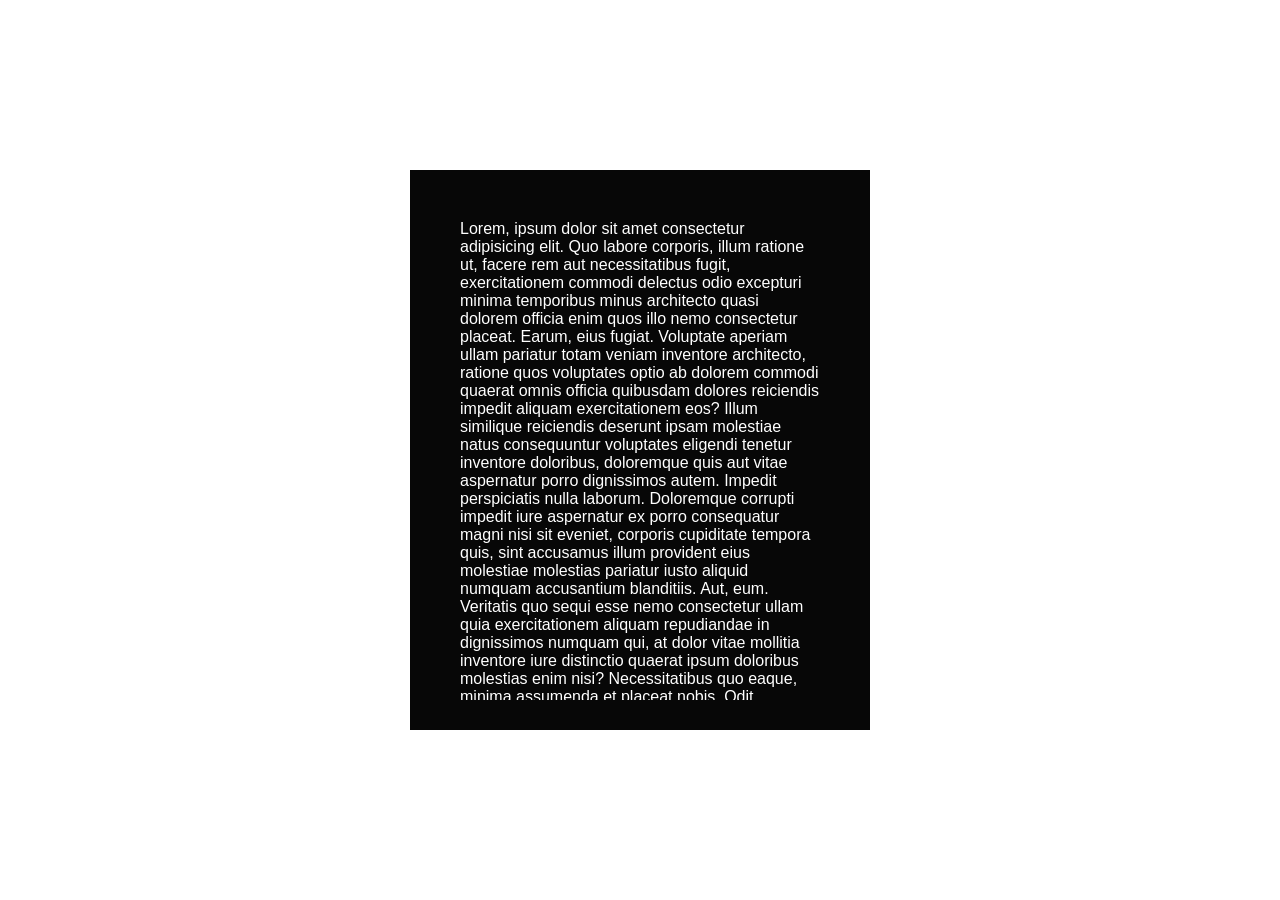
<file: Scrollbar/index.html>
<html lang="en">
  <head>
    <meta charset="UTF-8" />
    <meta http-equiv="X-UA-Compatible" content="IE=edge" />
    <meta name="viewport" content="width=device-width, initial-scale=1.0" />
    <title>Scrollbar</title>
    <link rel="stylesheet" href="style.css" />
  </head>
  <body>
    <section class="scroll-container">
      <div class="scroll-div">
        <div class="scroll-object">
          Lorem, ipsum dolor sit amet consectetur adipisicing elit. Quo labore
          corporis, illum ratione ut, facere rem aut necessitatibus fugit,
          exercitationem commodi delectus odio excepturi minima temporibus minus
          architecto quasi dolorem officia enim quos illo nemo consectetur
          placeat. Earum, eius fugiat. Voluptate aperiam ullam pariatur totam
          veniam inventore architecto, ratione quos voluptates optio ab dolorem
          commodi quaerat omnis officia quibusdam dolores reiciendis impedit
          aliquam exercitationem eos? Illum similique reiciendis deserunt ipsam
          molestiae natus consequuntur voluptates eligendi tenetur inventore
          doloribus, doloremque quis aut vitae aspernatur porro dignissimos
          autem. Impedit perspiciatis nulla laborum. Doloremque corrupti impedit
          iure aspernatur ex porro consequatur magni nisi sit eveniet, corporis
          cupiditate tempora quis, sint accusamus illum provident eius molestiae
          molestias pariatur iusto aliquid numquam accusantium blanditiis. Aut,
          eum. Veritatis quo sequi esse nemo consectetur ullam quia
          exercitationem aliquam repudiandae in dignissimos numquam qui, at
          dolor vitae mollitia inventore iure distinctio quaerat ipsum doloribus
          molestias enim nisi? Necessitatibus quo eaque, minima assumenda et
          placeat nobis. Odit accusamus quisquam fugit molestiae et! At
          provident reprehenderit veniam quas porro eaque enim ducimus neque
          tempore nesciunt pariatur assumenda, voluptates, quod deleniti soluta,
          nostrum ex ratione consequuntur distinctio vero magni blanditiis in
          optio dignissimos? Dolorum error deleniti necessitatibus, quibusdam
          distinctio neque beatae, eaque magnam nulla eum maiores explicabo
          ipsum magni voluptates, dolore adipisci qui ea debitis quod. Est,
          officia error? Natus fugiat impedit et voluptas minus quisquam
          voluptatum magni provident quos voluptates, delectus, veritatis
          accusamus voluptate eveniet mollitia aliquid nisi assumenda reiciendis
          laborum officiis illum magnam a? Reprehenderit vel animi adipisci
          doloribus explicabo dolorum odio consectetur, totam placeat illum
          quam! Impedit alias velit saepe, quis sapiente architecto laboriosam
          porro officiis omnis, unde minus corporis voluptate. Voluptates,
          quisquam deleniti vero impedit inventore corrupti repudiandae nesciunt
          facilis placeat fugiat corporis et autem mollitia! Nam id consectetur,
          voluptatum libero recusandae ipsam assumenda. Ad provident aperiam,
          laborum praesentium nihil iure voluptates et natus temporibus eum
          aliquam ratione similique eveniet repellat nisi velit, commodi fuga
          autem facere soluta. Deleniti numquam officiis ea labore odio minima
          laudantium doloremque asperiores repudiandae id quo ad eum enim,
          cupiditate veniam hic modi minus, praesentium qui! Ut soluta dolore et
          reiciendis ea beatae maxime enim facilis quibusdam. Optio nulla
          dignissimos accusamus mollitia rerum nemo magnam unde illo asperiores,
          voluptatum eius at corporis quos voluptate tempore, quasi praesentium
          debitis non nam in veniam maiores illum, reprehenderit quod. Impedit
          quisquam rem animi iste deleniti error, nemo harum illum inventore
          dolores quo eum officiis minus, eaque corporis. Ipsam perferendis
          labore qui exercitationem voluptatibus quam dignissimos non, harum
          animi nobis quaerat nesciunt, itaque quasi aperiam minus, maiores
          officia rem dolorem! Perspiciatis architecto sint molestiae ipsam,
          repellat consequuntur ipsum pariatur assumenda cum similique harum
          laborum quo molestias iure iste laudantium recusandae nostrum. Ea
          reiciendis dignissimos nostrum laborum obcaecati perspiciatis aliquam
          praesentium officiis repellendus maiores aperiam quibusdam facere
          sapiente similique temporibus distinctio officia autem non ipsum
          corrupti, corporis atque, nulla illo? Iure aspernatur non praesentium
          libero nobis, facilis corporis officiis quia, soluta quam sapiente
          enim qui ex adipisci iusto minus quaerat commodi. Beatae alias ab
          iusto cupiditate veniam!
        </div>
      </div>
    </section>
  </body>
</html>
</file>
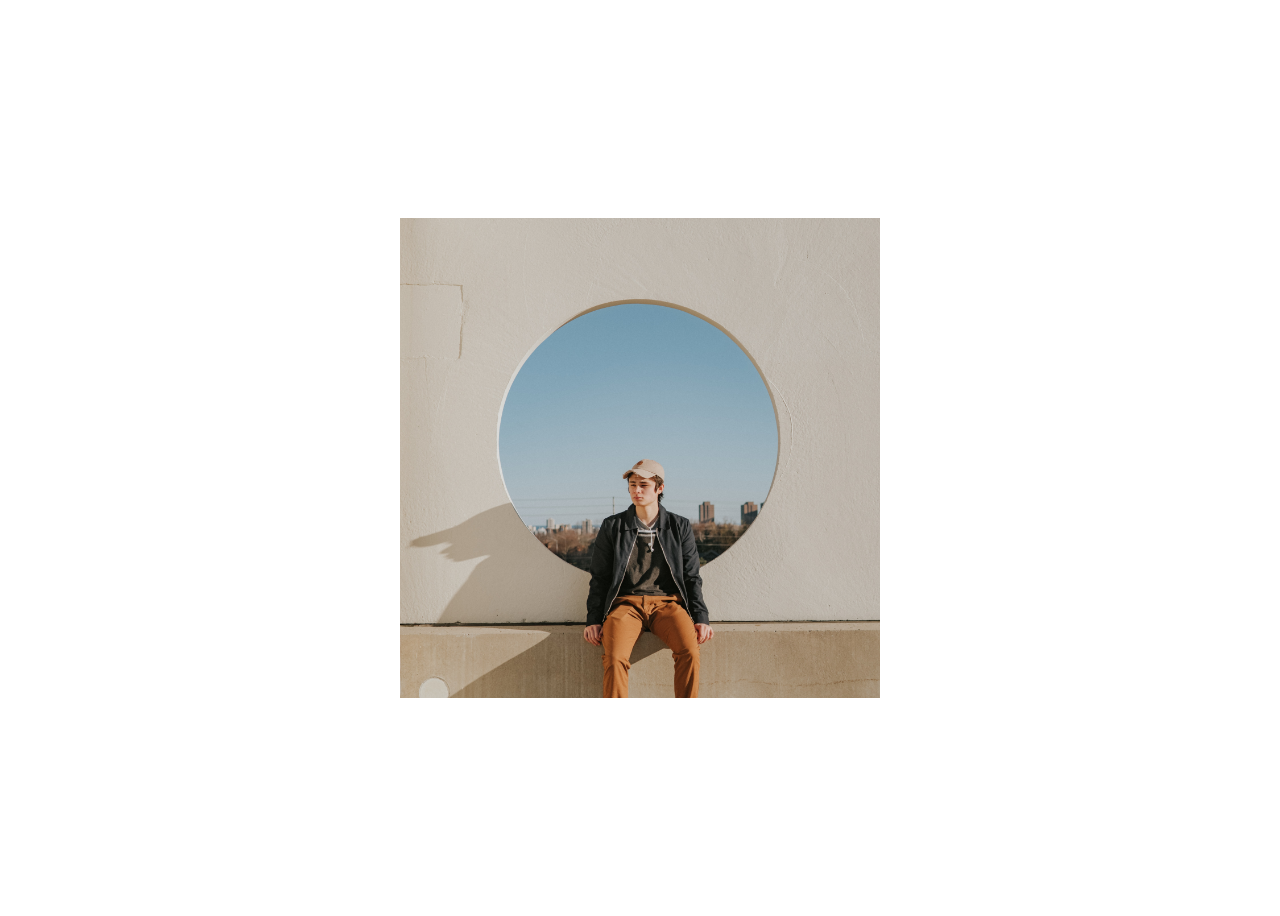
<file: creative image hover/Effective 1/index.html>
<!DOCTYPE html>
<html lang="en">
<head>
  <meta charset="UTF-8">
  <meta name="viewport" content="width=device-width, initial-scale=1.0">
  <title>Effective 1</title>
  <link rel="stylesheet" href="style.css">
</head>
<body>
  <section class="container">
    <img src="shad.jpg" />

    <article class="content">
      <h1>Welcome to the  Real World 😊</h1>
      <h4>Write Your content here </h4>
    </article>
  </section>
  
</body>
</html>
</file>
<file: Accordion/style.css>
* {
  padding: 0;
  margin: 0;
  box-sizing: border-box;
}

body {
  background: crimson;
  font-family: sans-serif;
}

#accordion {
  margin: 100px auto;
  width: 600px;
}

#accordion li {
  list-style: none;
  width: 100%;
  margin-bottom: 10px;
  background: #fff;
  padding: 10px;
}

#accordion li label {
  padding: 10px;
  display: flex;
  justify-content: space-between;
  align-items: center;
  font-size: 18px;
  font-weight: 500;
  color: dodgerblue;
  cursor: pointer;
}

#accordion li label span {
  transform: rotate(90deg);
  font-size: 22px;
  color: dodgerblue;
}

#accordion label + input[type="radio"] {
  display: none;
}

#accordion .content {
  padding: 0 10px;
  line-height: 26px;
  max-height: 0;
  overflow: hidden;
  transition: max-height 0.5s;
}

#accordion label + input[type="radio"]:checked + .content {
  max-height: 400px;
}
</file>
<file: Auto Text/style.css>
* {
  padding: 0;
  margin: 0;
  box-sizing: border-box;
}

body {
  display: flex;
  justify-content: center;
  align-items: center;
  height: 100vh;
  font-family: sans-serif;
  background: #000;
  color: #fff;
}

p {
  font-size: 3rem;
}

.js {
  color: yellow;
}

.typed-text {
  color: #20c20e;
}

.cursor {
  background: #20c20e;
}
</file>
<file: custom scrollbar/style.css>
*{
   padding: 0;
   margin: 0;
   box-sizing: border-box;
   font-family: sans-serif;
}
body {
   background: crimson;
}
.card{
width: 700px;
background: #ccc;
padding: 20px;
margin: 20px;
font-family: sans-serif;
line-height: 28px;
}

/* scroll bar*/

::-webkit-scrollbar{
   background-color: rgb(15, 231, 231);
   width: 15px;
}

::-webkit-scrollbar-thumb{
   background: linear-gradient(#52ACFF , #FFE32C);
   border-radius: 100px;
 border: ;
}
</file>
<file: Heart/style.css>
* {
  box-sizing: border-box;
  margin: 0;
  padding: 0;
}

:root {
  --main-color: #dc143c;
}

body {
  display: flex;
  justify-content: center;
  align-items: center;
  height: 100vh;
  background: rgb(7, 7, 20);
}

/* gray-heart */
.gray-heart {
  background: #ccc;
  display: flex;
  justify-content: center;
  align-items: center;
  width: 100px;
  height: 100px;
  position: relative;
  top: 0;
  transform: rotate(-45deg);
}

.gray-heart:before,
.gray-heart:after {
  content: "";
  background: #ccc;
  border-radius: 50%;
  height: 100px;
  width: 100px;
  position: absolute;
}

.gray-heart:before {
  top: -50px;
  left: 0;
}

.gray-heart:after {
  left: 50px;
  top: 0;
}

/* red-heart */
.red-heart {
  background: var(--main-color);
  display: flex;
  justify-content: center;
  align-items: center;
  height: 100px;
  width: 100px;
  transform: rotate(-45deg);
  position: absolute;
  visibility: hidden;
}

.red-heart:before,
.red-heart:after {
  content: "";
  background: var(--main-color);
  border-radius: 50%;
  width: 100px;
  height: 100px;
  position: absolute;
}

.red-heart:before {
  top: -50px;
  left: 0;
}

.red-heart:after {
  left: 50px;
  top: 0;
}

.red-heart.animation {
  animation: pop 0.9s linear;
  visibility: visible;
}

.red-heart.fill-color {
  background: var(--main-color);
}

@keyframes pop {
  100% {
    transform: scale(1.7) rotate(-45deg);
    opacity: 0;
  }
}
</file>
<file: Page Scroll Indicator/style.css>
* {
  margin: 0;
  padding: 0;
}

body {
  height: 100vh;
  font-family: sans-serif;
  background: #000;
  color: #fff;
}

.content {
  padding: 4rem;
}

section {
  border: 2px solid white;
  margin: 20px 0;
  padding: 20px;
}

section h1 {
  margin: 10px 0;
}

.scroll-indicator {
  height: 5px;
  width: calc(100% - 6em);
  position: fixed;
  top: 10px;
  left: 3em;
  border-radius: 3px;
}

.scroll-indicator .progress {
  height: 100%;
  width: 0;
  border-radius: 3px;
  /* https://www.grabient.com/ */
  background: linear-gradient(30deg, #21d4fd, #b721ff);
  transition: width 0.1s;
}
</file>
<file: Scrollbar/style.css>
body {
  display: flex;
  justify-content: center;
  align-items: center;
  font-family: sans-serif;
  color: #fff;
}

.scroll-container {
  background: rgb(7, 7, 7);
  width: 25rem;
  padding: 30px;
}

.scroll-div {
  width: 400px;
  height: 500px;
  background: rgb(7, 7, 7);
  overflow: hidden;
  overflow-y: scroll;
}

.scroll-object {
  padding: 20px;
}
</file>
<file: creative image hover/Effective 1/style.css>
body{
  height: 100vh;
  display: flex;
  justify-content: center;
  align-items: center;
  font-family: sans-serif;
}

.container{
  width: 30rem;
  height: 30rem;
  position: relative;
  overflow: hidden;
}

.container img{
  width: 100%;
  transition: all 1s;
}

.content{
  position: absolute;
  top: 0;
  left: 0;
  width: 100%;
  height: 100%;
/* center the text */
display: flex;
flex-direction: column;
justify-content: center;
align-items: center;
color: aliceblue;
transition: all 1s;
background: rgb(23, 23,23);
transform: translateX(-100%);
}

.container:hover .content{
transform: translateX(0);
}

.container:hover img{
  transform: translateX(-100%);
}
</file>
